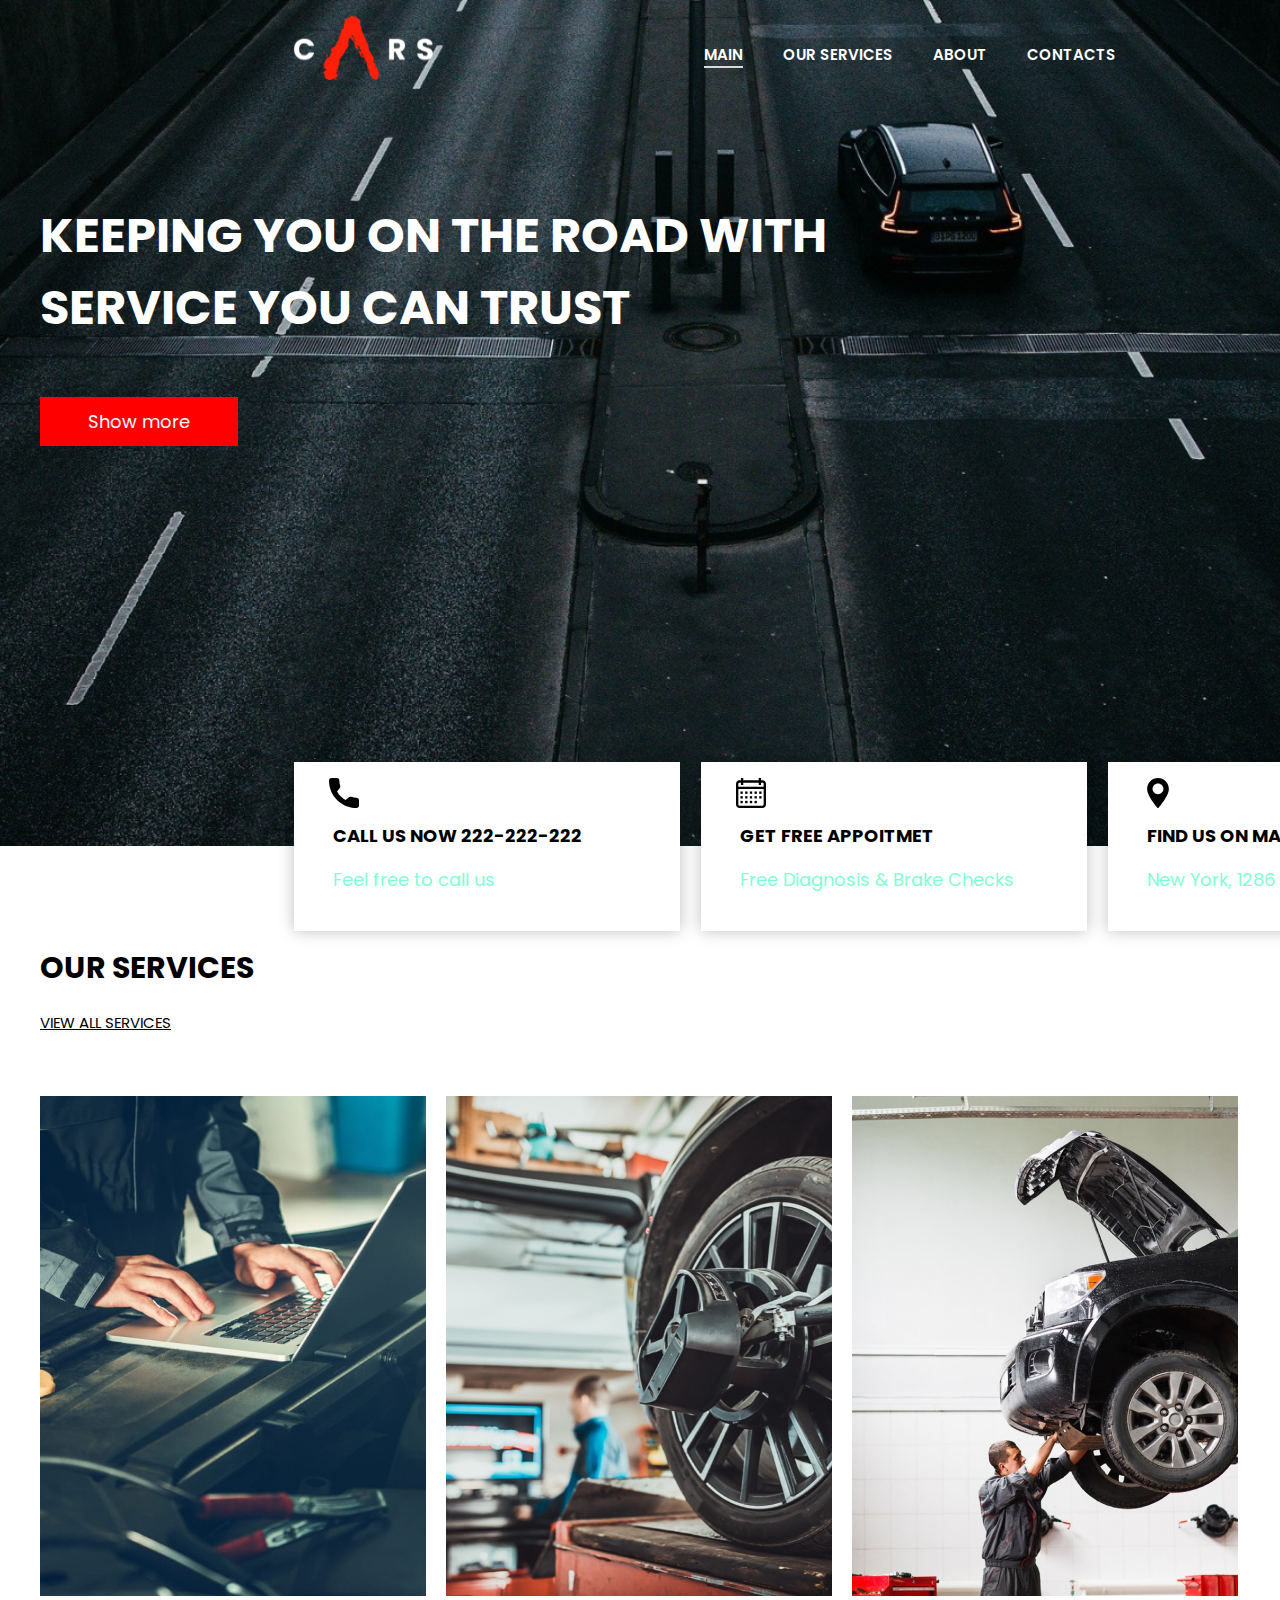
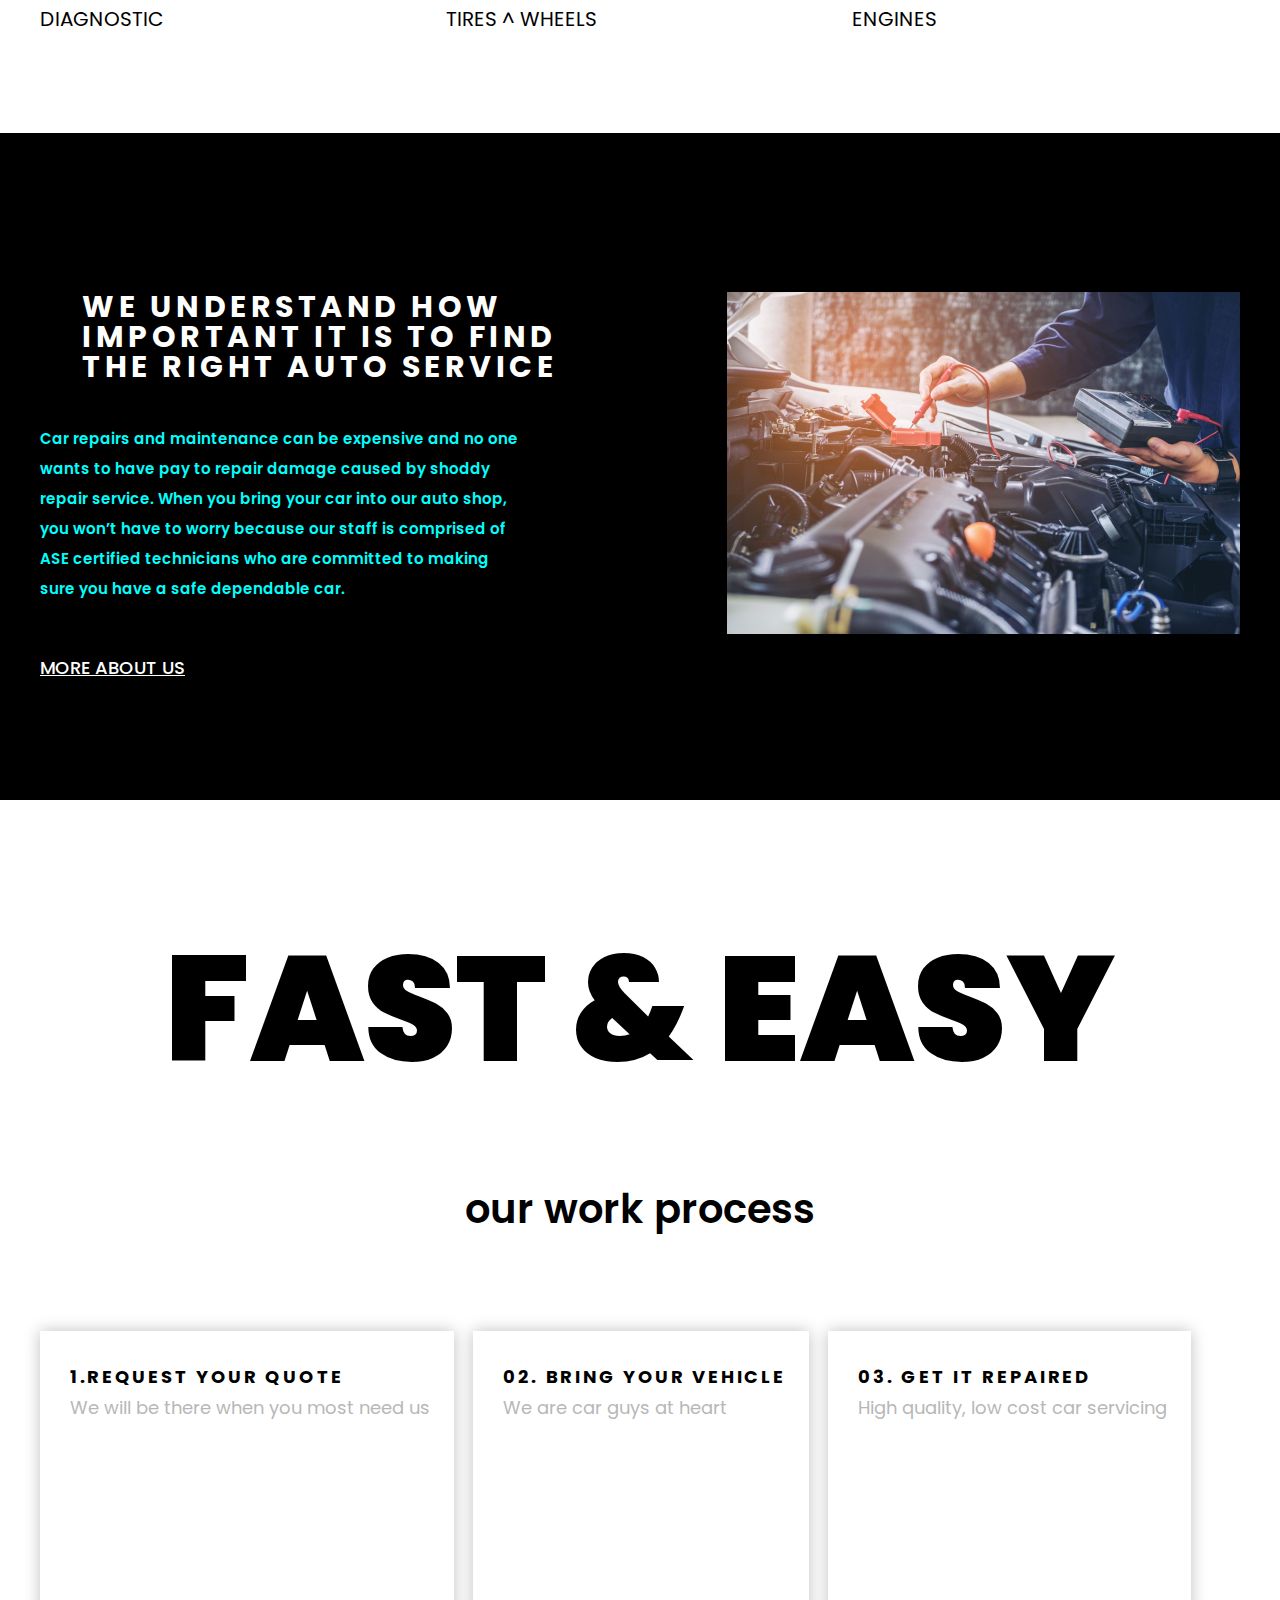
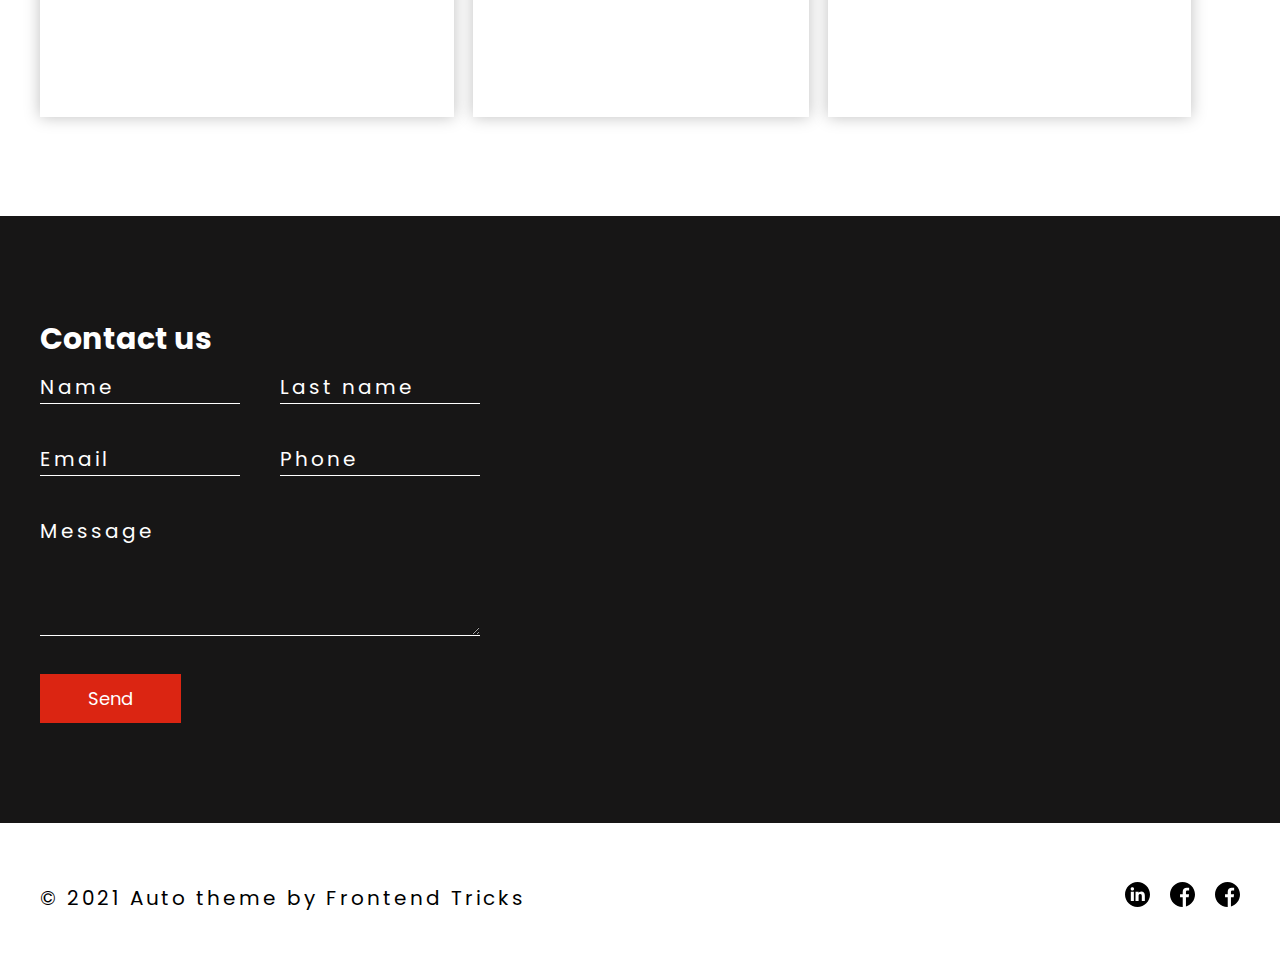
<file: cars/index.html>
<!DOCTYPE html>
<html lang="en">
  <head>
    <meta charset="UTF-8" />
    <meta http-equiv="X-UA-Compatible" content="IE=edge" />
    <meta name="viewport" content="width=device-width, initial-scale=1.0" />
    <title>CARS</title>
    <link rel="preconnect" href="https://fonts.googleapis.com" />
    <link rel="preconnect" href="https://fonts.gstatic.com" crossorigin />
    <link
      href="https://fonts.googleapis.com/css2?family=Poppins:wght@400;500;600;700;900&display=swap"
      rel="stylesheet"
    />
    <link rel="stylesheet" href="./style.css" />
  </head>
  <body>
    <header class="header container">
        <div class="header__logo">
            <a href="#">
                <img src="./images/logo.svg" alt="CARS"/>
            </a>            
        </div>
        <nav class="nav">
            <ul>
                <li class="nav__link_active">MAin</li>
                <li>Our services</li>
                <li>About</li>
                <li>Contacts</li>
            </ul>
        </nav>
        <div class="header__lng">
            <span class="header__lng_active">ru</span>
            <span>en</span>
        </div>
    </header>

    <main>
        <div class="intro">
            <div class="container">
                <h1>KEEPING YOU ON THE ROAD WITH 
                    SERVICE YOU CAN TRUST                    
                </h1>
                <button>Show more</button>
            </div>
            <div class="intro__blocks">
                <div class="intro__block">
                    <p>CALL US NOW 222-222-222</p>
                    <span>Feel free to call us</span>
                </div >
                <div class="intro__block intro__block-calendar">
                    <p>GET FREE APPOITMET</p>
                    <span>Free Diagnosis & Brake Checks</span>
                </div>
                <div class="intro__block intro__block-location">
                    <p>FIND US ON MAP</p>
                    <span>New York, 1286 Ruumu Nanor</span>
                </div>
            </div>

        </div>





        <div class="services container">
            <h2>Our services</h2>
            <a href="#"> View all services</a>
            <div class="service__blocks">
            <div class="service__block">
                <img src="./images/diagnostic.png" alt="diagnostic">
                <div class="overlay"></div>
                <p>diagnostic</p>
            </div>
            <div class="service__block">
                <img src="./images/tires.png" alt="service">
                <div class="overlay"></div>
                <p>Tires ^ wheels</p>
            </div>
            <div class="service__block">
                <img src="./images/engine.png" alt="engine">
                <div class="overlay"></div>
                <p>engines</p>
            </div>
        </div>
        </div>
        



        <div class="about">
            <div class="about__inner container">
            <div class="about__info">
                <h2>WE UNDERSTAND HOW IMPORTANT IT IS TO FIND THE RIGHT AUTO SERVICE</h2>
                <p>Car repairs and maintenance can be expensive and no one wants to have pay to repair damage caused by shoddy repair service. When you bring your car into our auto shop, you won’t have to worry because our staff is comprised of ASE certified technicians who are committed to making sure you have a safe dependable car.
                </p>
                <a href="#">More about us</a>
            </div>
            <div class="about__img">
                <img src="./images/service.png" alt="service">
            </div>
        </div>
        </div>

        <div class="process container">
            <h2>FAST & EASY</h2>
            <p>our work process</p>
            <div class="process__blocks">
                <div class="process_block">
                    <p>1.Request your quote</p>
                    <span>We will be there when you most need us</span>
                </div>
                <div class="process_block">
                    <p>02. BRING YOUR VEHICLE
                    </p>
                    <span>We are car guys at heart

                    </span>
                </div>
                <div class="process_block">
                    <p>03. GET IT REPAIRED</p>
                    <span>High quality, low cost car servicing</span>
                </div>
            </div>
        </div>



        <div class="contacts">
            <div class="container">
              <h2 class="contacts__title">Contact us</h2>
              <form class="contacts__form" action="">
                <div class="form__row">
                  <div class="form__group">
                    <input type="text" class="input" placeholder=" " />
                    <label for="" class="label"> Name </label>
                  </div>
                  <div class="form__group">
                    <input type="text" class="input" placeholder=" " />
                    <label for="" class="label"> Last name </label>
                  </div>
                </div>
                <div class="form__row">
                  <div class="form__group">
                    <input type="email" class="input" placeholder=" " />
                    <label for="" class="label"> Email </label>
                  </div>
                  <div class="form__group">
                    <input type="tel" class="input" placeholder=" " />
                    <label for="" class="label"> Phone </label>
                  </div>
                </div>
                <div class="form__row">
                  <div class="form__group">
                    <textarea class="textarea" placeholder=" " name=""></textarea>
                    <label for="" class="label"> Message </label>
                  </div>
                </div>
                <button class="btn text-upper" type="submit">Send</button>
              </form>
            </div>
          </div>



    </main>

    <footer class="footer">
        <div class="container">
          <div class="footer__wrapper">
            <p class="copyright">© 2021 Auto theme by Frontend Tricks</p>
            <div class="footer__soc">
              <a href="#" class="footer__soc-link">
                <img src="./images/linkedin.svg" alt="linkedin" />
              </a>
              <a href="#" class="footer__soc-link">
                <img src="./images/facebook.svg" alt="facebook" />
              </a>
              <a
                href="https://instagram.com"
                target="_blank"
                class="footer__soc-link"
              >
                <img src="./images/facebook.svg" alt="" />
              </a>
            </div>
          </div>
        </div>
      </footer>
    
</body>
</html>
</file>
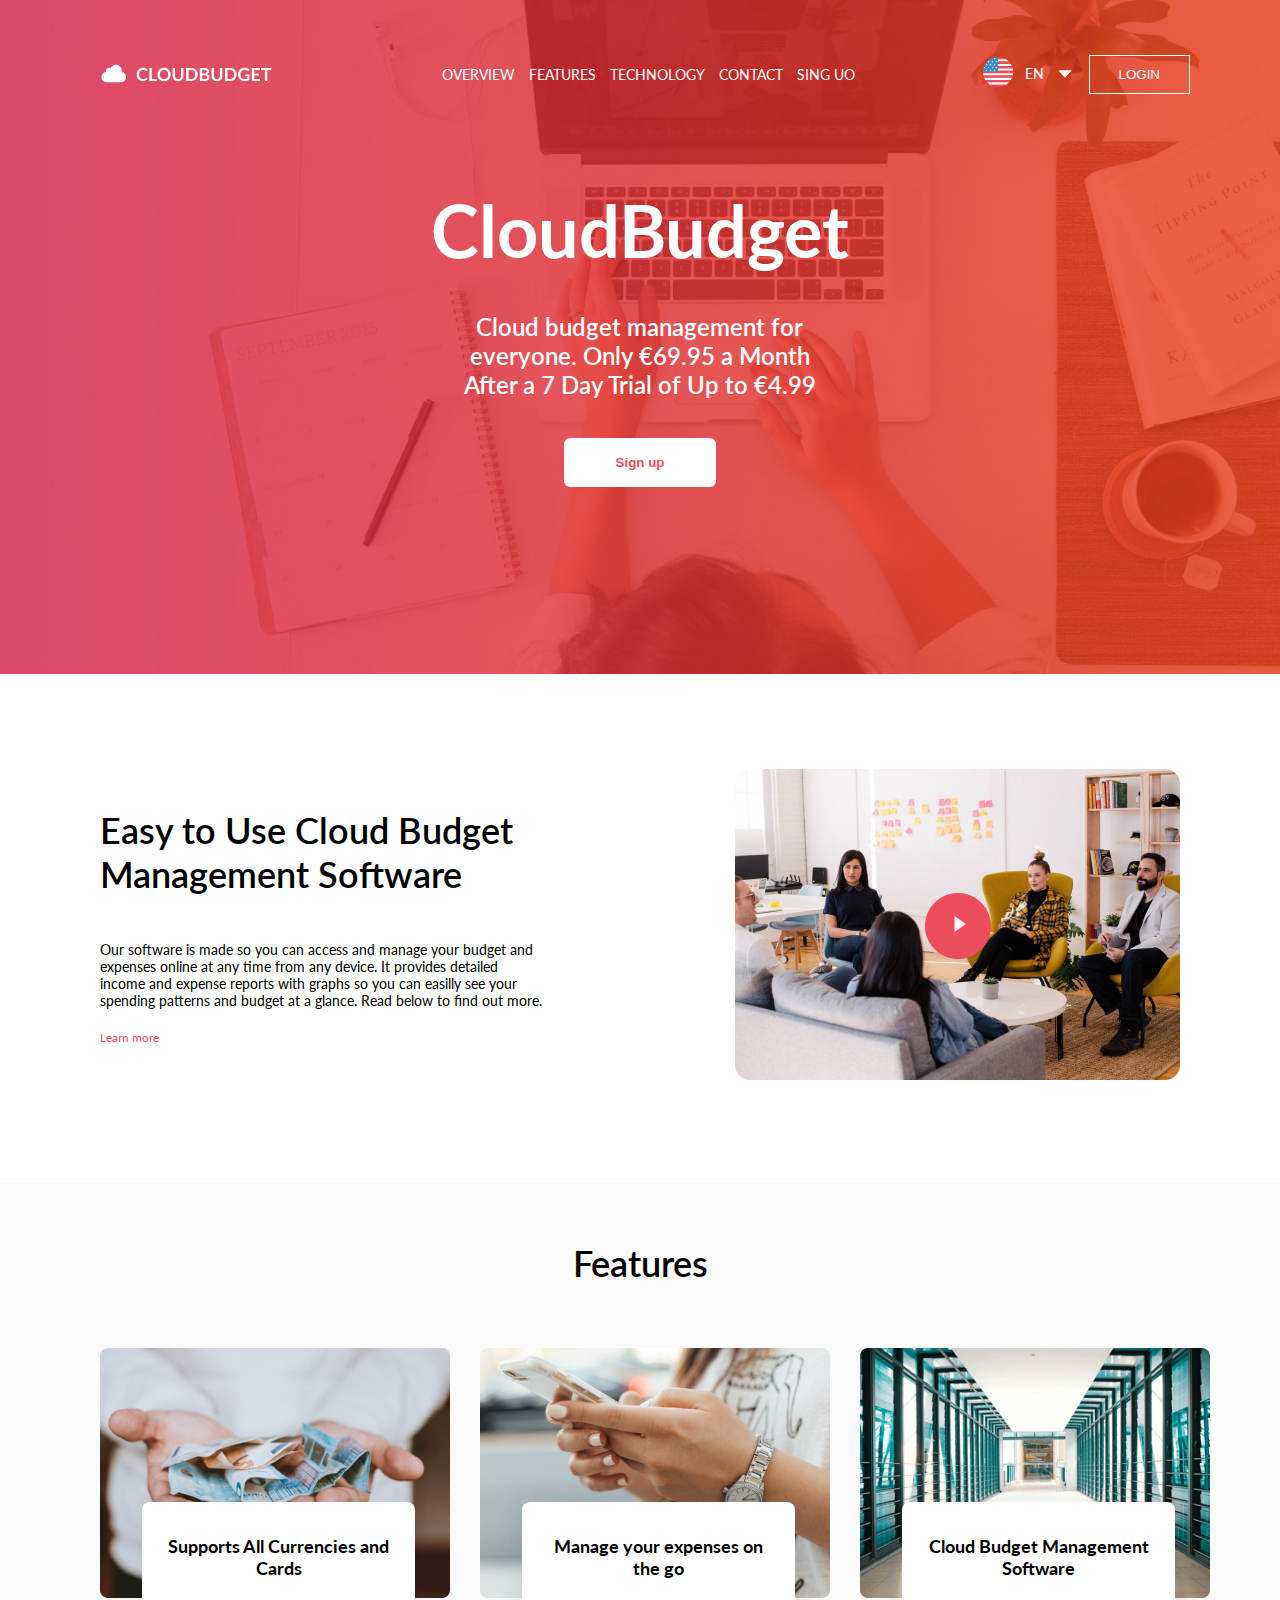
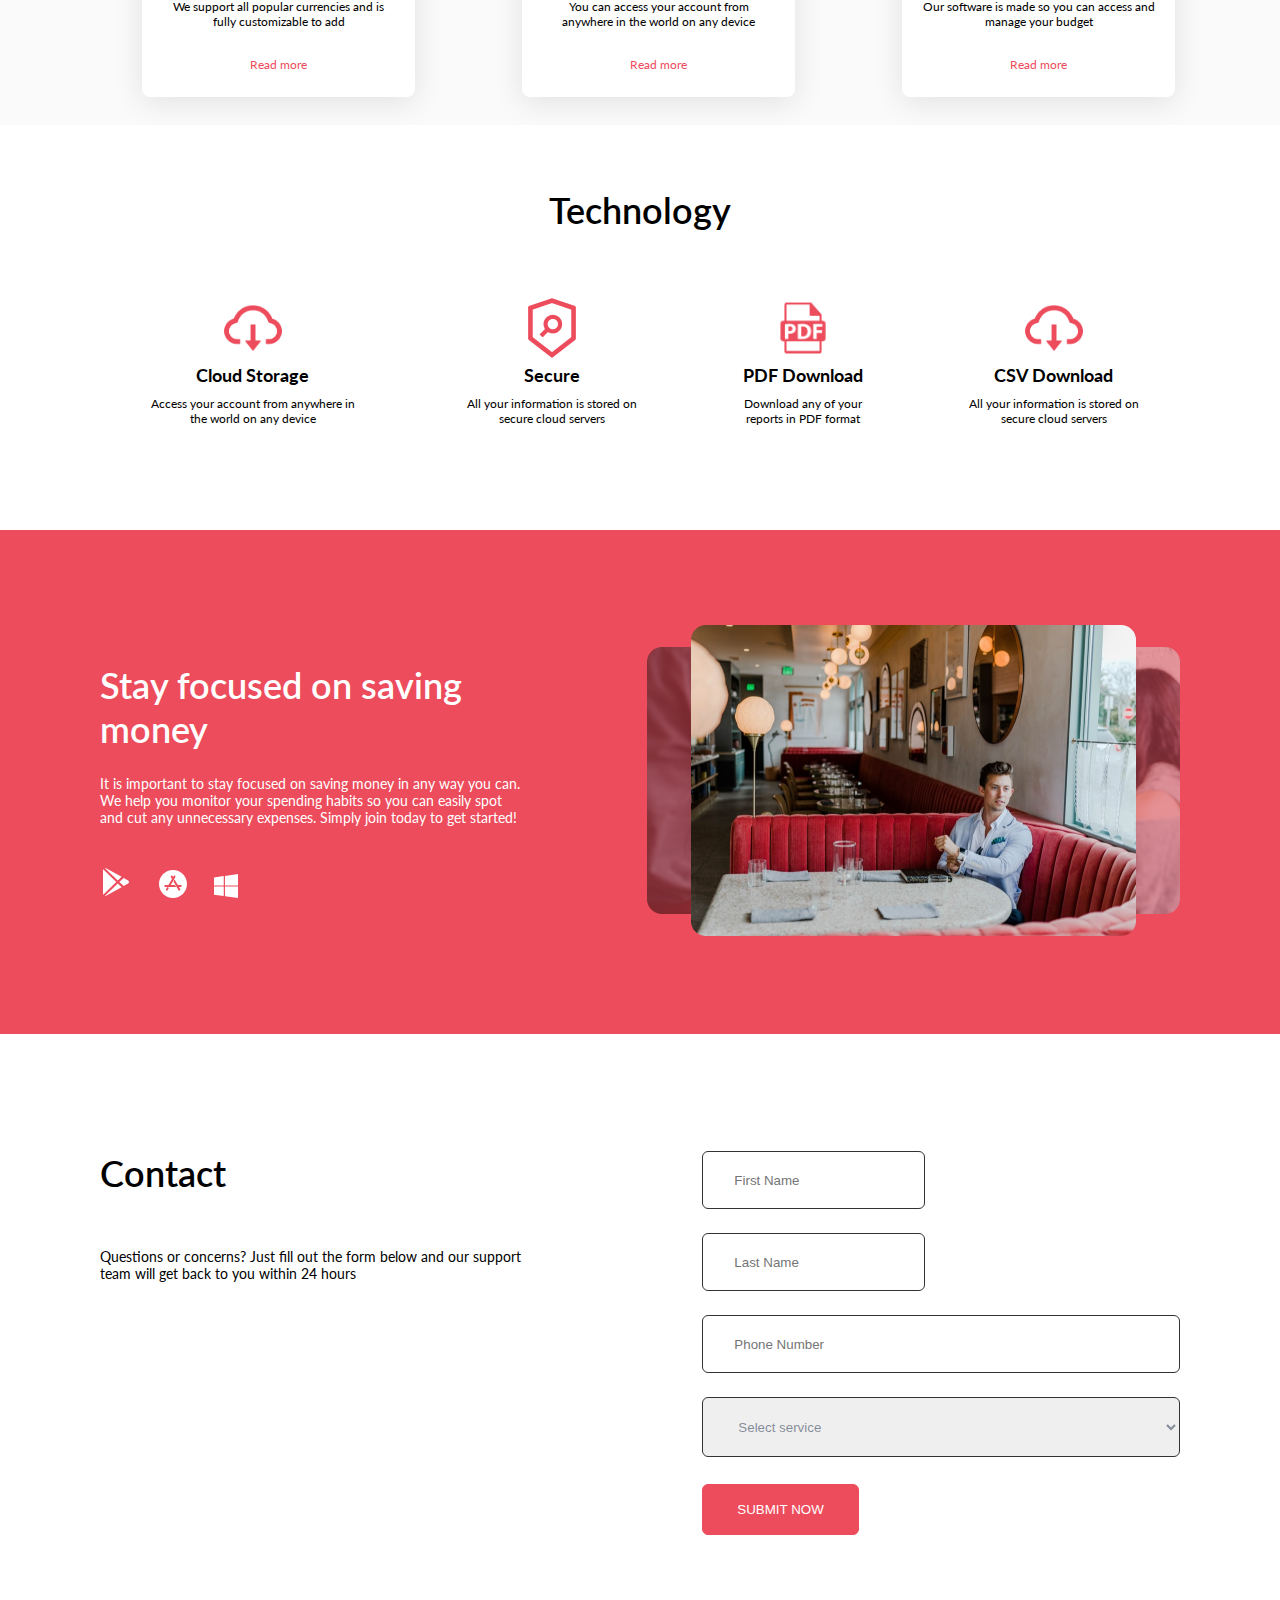
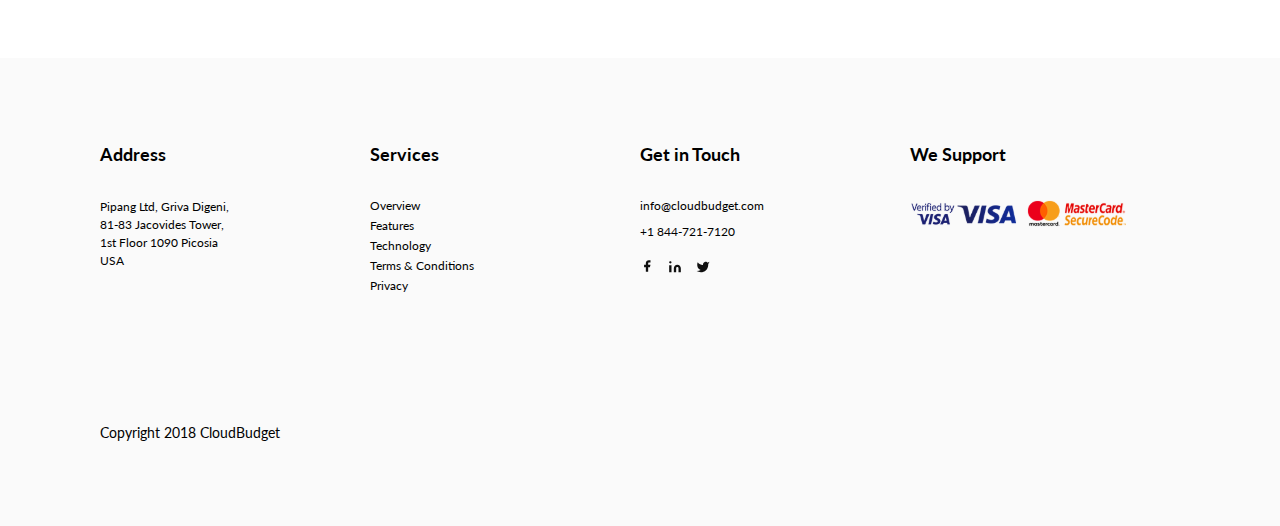
<file: CMaster/index.html>
<!DOCTYPE html>
<html lang="en">
  <head>
    <meta charset="UTF-8" />
    <meta http-equiv="X-UA-Compatible" content="IE=edge" />
    <meta name="viewport" content="width=device-width, initial-scale=1.0" />
    <title>CloudBudget</title>
    <link rel="stylesheet" href="./style.css" />
  </head>
  <body>
    <header class="container">
      <div class="header__inner">
        <div>
          <a href="#">
            <img src="./images/logo.svg" alt="logo" />
          </a>
        </div>
        <nav>
          <a href="#">overview</a>
          <a href="#">features</a>
          <a href="#">technology</a>
          <a href="#">contact</a>
          <a href="#">sing uo</a>
        </nav>
        <div class="header__info">
          <span>En</span>
          <button>login</button>
        </div>
      </div>
    </header>

    <main>
        <section class="info" id="overview">
          <div class="info-block">
            <h1>CloudBudget</h1>
            <p>
              Cloud budget management for everyone. Only €69.95 a Month After a 7
              Day Trial of Up to €4.99
            </p>
            <button>Sign up</button>
          </div>
        </section>
        <section class="possibilities container">
          <div class="possibilities-info">
            <h2>Easy to Use Cloud Budget Management Software</h2>
            <p>
              Our software is made so you can access and manage your budget and
              expenses online at any time from any device. It provides detailed
              income and expense reports with graphs so you can easilly see your
              spending patterns and budget at a glance. Read below to find out
              more.
            </p>
            <a class="link feature__link" class="link" href="#">Learn more</a>
          </div>
          <div class="possibilities-visual">
            <img src="./images/possibilities-img.png" alt="staff" />
          </div>
        </section>
        <section class="features" id="features">
          <h2 class="subtitle">Features</h2>
          <div class="features__inner container">
            <div class="feature-block">
              <img src="./images/features-1.png" alt="features image card" />
              <div class="feature-block__inner">
                <h3>Supports All Currencies and Cards</h3>
                <p>
                  We support all popular currencies and is fully customizable to
                  add
                </p>
                <a class="link feature__link" href="#">Read more</a>
              </div>
            </div>
            <div class="feature-block">
              <img src="./images/features-2.png" alt="features image card" />
              <div class="feature-block__inner">
                <h3>Manage your expenses on the go</h3>
                <p>
                  You can access your account from anywhere in the world on any
                  device
                </p>
                <a class="link feature__link" href="#">Read more</a>
              </div>
            </div>
            <div class="feature-block">
              <img src="./images/features-3.png" alt="features image card" />
              <div class="feature-block__inner">
                <h3>Cloud Budget Management Software</h3>
                <p>
                  Our software is made so you can access and manage your budget
                </p>
                <a class="link feature__link" href="#">Read more</a>
              </div>
            </div>
          </div>
        </section>
        <section id="technology" class="technology container">
          <h2 class="subtitle">Technology</h2>
          <div class="teachnology__inner">
            <div class="technology-block">
              <img src="./images/tech-1.png" alt="cloud storage" />
              <h3>Cloud Storage</h3>
              <p>Access your account from anywhere in the world on any device</p>
            </div>
            <div class="technology-block">
              <img src="./images/tech-2.png" alt="secure" />
              <h3>Secure</h3>
              <p>All your information is stored on secure cloud servers</p>
            </div>
            <div class="technology-block">
              <img src="./images/tech-3.png" alt="pdf download" />
              <h3>PDF Download</h3>
              <p>Download any of your reports in PDF format</p>
            </div>
            <div class="technology-block">
              <img src="./images/tech-1.png" alt="CSV Download" />
              <h3>CSV Download</h3>
              <p>All your information is stored on secure cloud servers</p>
            </div>
          </div>
        </section>
        <section class="focus">
          <div class="focus__inner container">
            <div class="focus-content">
              <h3>Stay focused on saving money</h3>
              <p>
                It is important to stay focused on saving money in any way you
                can. We help you monitor your spending habits so you can easily
                spot and cut any unnecessary expenses. Simply join today to get
                started!
              </p>
              <div class="focus-content__img">
                <img src="./images/focus-1.svg" alt="img icon" />
                <img src="./images/focus-2.svg" alt="img icon" />
                <img src="./images/focus-3.svg" alt="img icon" />
              </div>
            </div>
            <div class="focus-img">
              <img src="./images/focus-slider.png" alt="focus-slider" />
            </div>
          </div>
        </section>
        <section id="contacts" class="contact container">
          <div class="contact__intro">
            <h2 class="subtitle">Contact</h2>
            <p>
              Questions or concerns? Just fill out the form below and our support
              team will get back to you within 24 hours
            </p>
          </div>
          <div class="contact__info">
            <input
              class="contact__name-input"
              type="text"
              placeholder="First Name"
            />
            <input
              class="contact__lastname-input"
              type="text"
              placeholder="Last Name"
            />
            <br />
            <input type="number" placeholder="Phone Number" />
            <br />
            <select name="select service" id="select service">
              <option value="select service">Select service</option>
              <option value="service-1">service-1</option>
            </select>
            <br />
            <button>Submit now</button>
          </div>
        </section>
      </main>
    <footer>
        <div class="footer__inner container">
          <div class="footer__info">
            <div class="footer-addres">
              <h3>Address</h3>
              <div>
                <p>
                  Pipang Ltd, Griva Digeni, 81-83 Jacovides Tower, 1st Floor 1090
                  Picosia USA
                </p>
              </div>
            </div>
            <div class="footer-services">
              <h3>Services</h3>
              <div>
                <ul>
                  <li>Overview</li>
                  <li>Features</li>
                  <li>Technology</li>
                  <li>Terms & Conditions</li>
                  <li>Privacy</li>
                </ul>
              </div>
            </div>
            <div class="footer-contacts">
              <h3>Get in Touch</h3>
              <div>
                <p>info@cloudbudget.com</p>
                <p>+1 844-721-7120</p>
                <div>
                  <a href="#">
                    <img src="./images/fb.svg" alt="facebook" />
                  </a>
                  <a href="#">
                    <img src="./images/linkedin.svg" alt="linkedin" />
                  </a>
                  <a href="#">
                    <img src="./images/twitter.svg" alt="twiiter" />
                  </a>
                </div>
              </div>
            </div>
            <div class="footer-payment">
              <h3>We Support</h3>
              <div>
                <img src="./images/payment.svg" alt="payment methods" />
              </div>
            </div>
          </div>
          <div class="footer__copyright">
            <p>Copyright 2018 CloudBudget</p>
          </div>
        </div>
      </footer>
  </body>
</html>
</file>
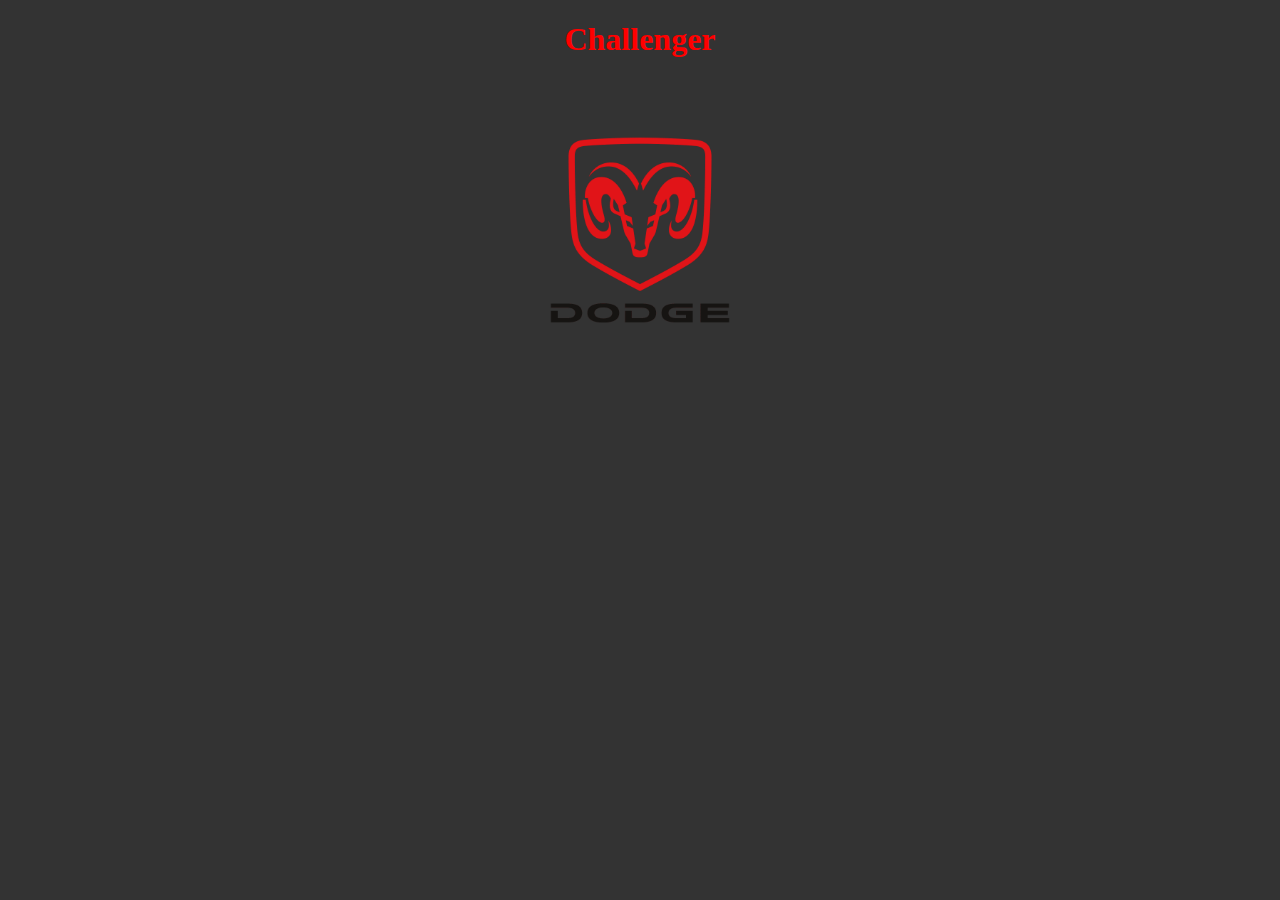
<file: dodge/index.html>
<!DOCTYPE html>
<html lang="en">
<head>
    <meta charset="UTF-8">
    <meta name="viewport" content="width=device-width, initial-scale=1.0">
    <link rel="stylesheet" href="css/style.css">
    <title>Dodge</title>
</head>
<body>
    <h1 class="did">
        Challenger
    </h1>
    
    <div class="box">
        <img src="img/dodge.png" alt="" height="300">
    </div>

</body>
</html>
</file>
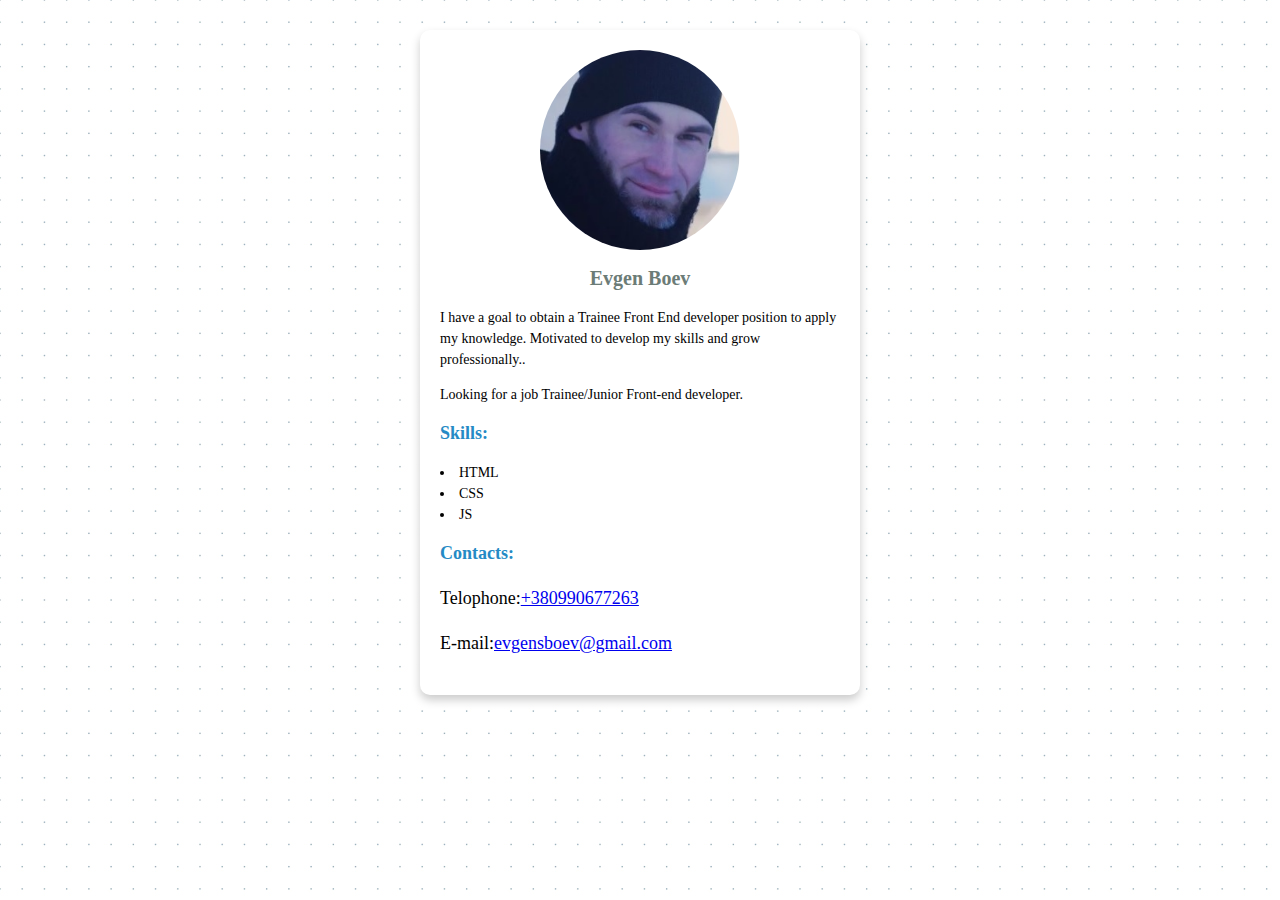
<file: justme/index.html>
<!DOCTYPE html>
<html lang="en">
<head>
    <meta charset="UTF-8">
    <meta http-equiv="X-UA-Compatible" content="IE=edge">
    <meta name="viewport" content="width=device-width, initial-scale=1.0">
    <link rel="stylesheet" href="css/style.css">
    <link rel="icon" href="img/point.png" type="images/x-icon">
    <title>just me!</title>
</head>
<body>
    <div class="card">
       <img class="card-photo" src="img/man.jpg" alt="Evgen Boev">
       <h1 class="card-title">Evgen Boev</h1>
       <div class="card-tex">
        <p>I have a goal to obtain a Trainee Front End
            developer position to apply my knowledge.
            Motivated to develop my skills and grow
            professionally.. </p>
        <p>Looking for a job Trainee/Junior Front-end developer. </p>
       </div>
       <h2 class="card-subtitle">Skills:</h2>
       <ul class="card-list">
        <li>HTML</li>
        <li>CSS</li>
        <li>JS</li>
       </ul>
       <h2 class="card-subtitle">Contacts:</h2>
       <p>Telophone:<a href="tel:+380990677263">+380990677263</a></p>
       <p>E-mail:<a href="mailto:evgensboev@gmail.com">evgensboev@gmail.com</a></p>
    </div>
    
</body>
</html>
</file>
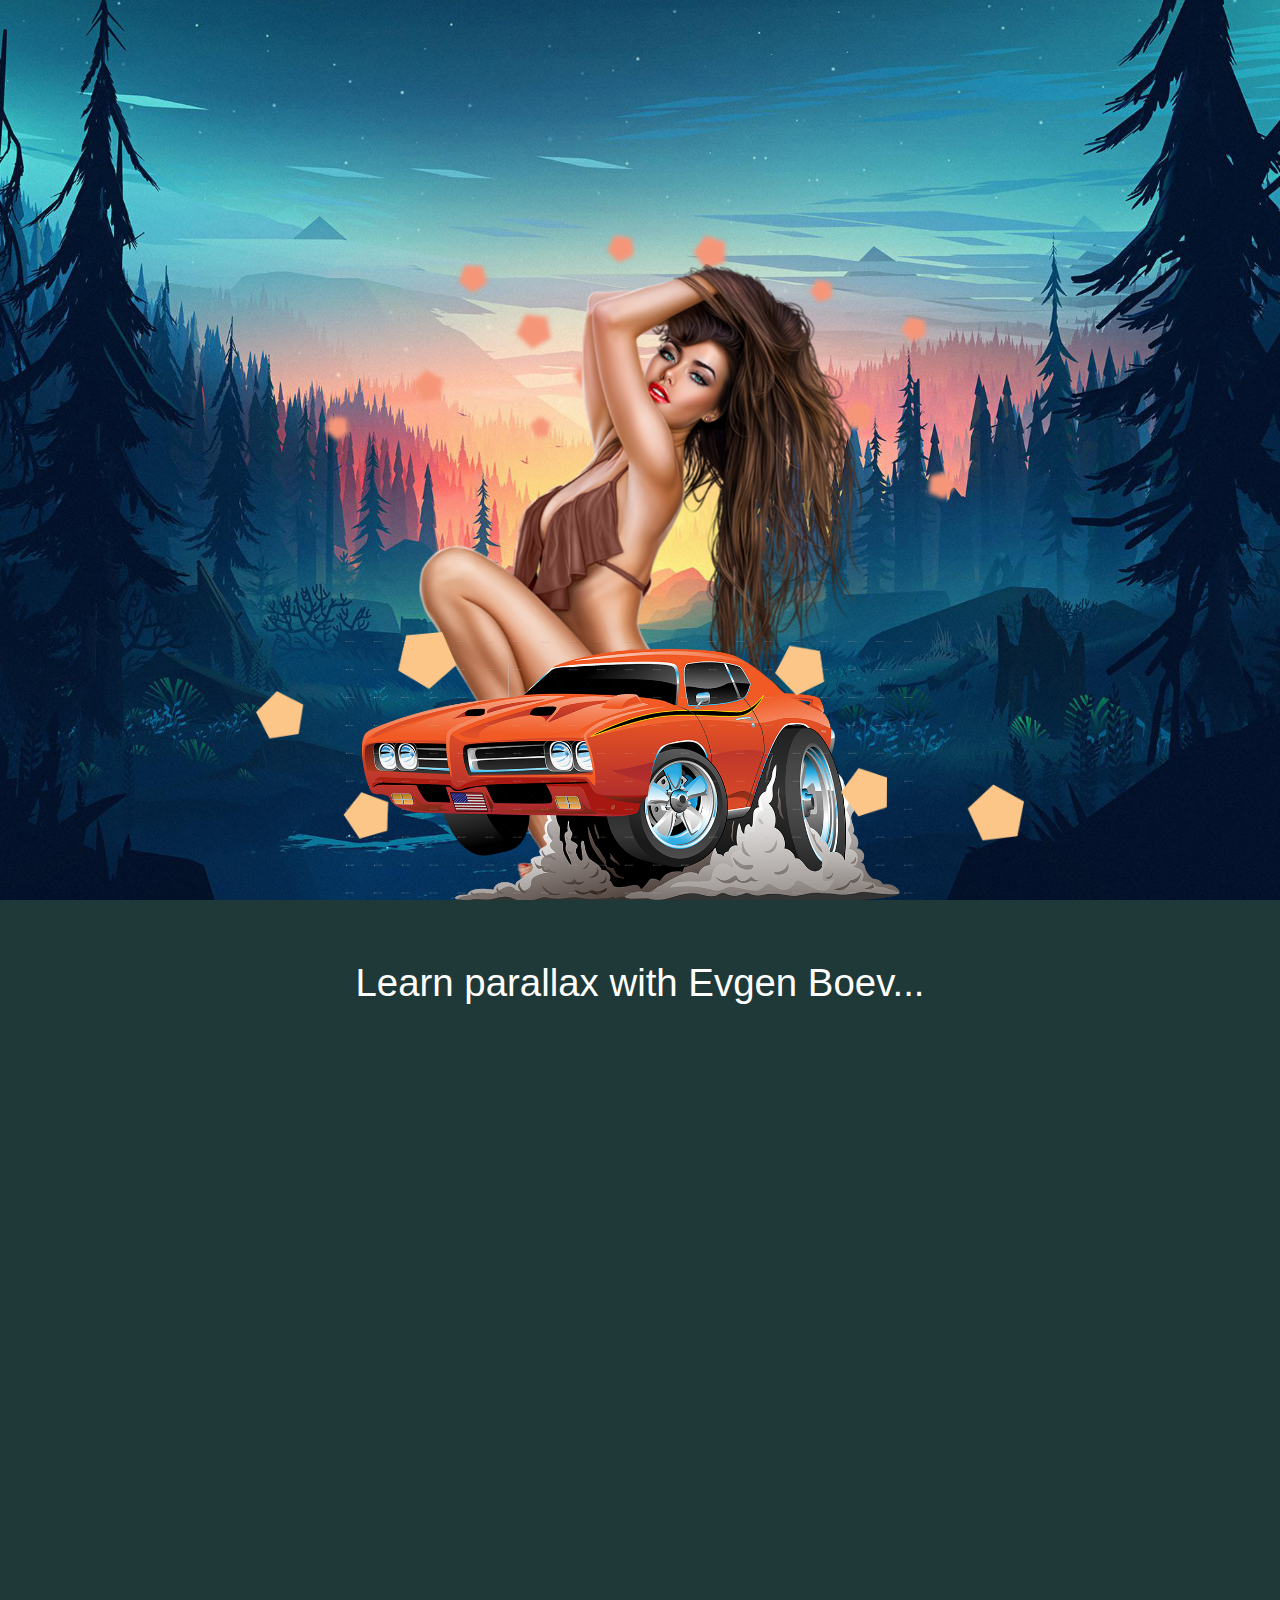
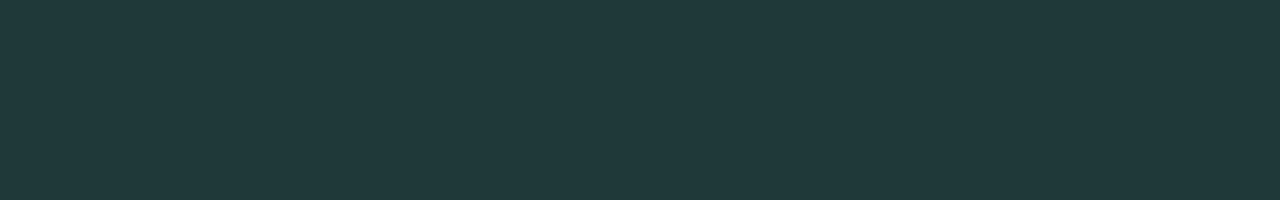
<file: parallax/index.html>
<!DOCTYPE html>
<html>
    <head>
        <meta charset="utf-8" />
        <style>
            body {
                
                margin: 0;
                padding: 0;
            }

            .about {
                width: 100vw;
                height: 100vh;
                background: #1F3939;
                color: white;
                text-align: center;
                padding: 5vw;
                box-sizing: border-box;
                font: 300 3vw/1 'Helvetica', Arial;
            }
            
            .mountains_layer1::after {
                content: '';
                width: 200vw;
                height: 45vh;
                background: #1F3939;
                display: block;
                position: absolute;
                bottom: -50vh;
                left: 0;
            }

            #mountains {
               
                position: relative;
                width: 100vw;
                height: 100vh;
                background-color: #E8E3DA;
                overflow: hidden;
            }
                .mountains_layer1,
                .mountains_layer2,
                .mountains_layer3,
                .mountains_layer4,
                .mountains_layer5 {
                    
                    position: absolute;
                    width: 200vw;
                    height: 100vh;
                    top: 0;
                    left: -50vw;
                    background: url('./images/layer_1.png') no-repeat bottom;
                    background-size: 50vw auto;                    
                }

                .mountains_layer1 {
                    
                    position: absolute;
                    width: 200vw;
                    height: 95vh;
                    top: 0;
                    left: -50vw;
                    background: url('./images/layer_1.png') no-repeat bottom;
                    background-size: 60vw auto;                    
                }

                .mountains_layer3 {
                    
                    position: absolute;
                    width: 200vw;
                    height: 100vh;
                    top: 0;
                    left: -50vw;
                    background: url('./images/layer_1.png') no-repeat bottom;
                    background-size: 40vw auto;                    
                }

                .mountains_layer4 {
                    
                    position: absolute;
                    width: 200vw;
                    height: 60vh;
                    top: 0;
                    left: -50vw;
                    background: url('./images/layer_1.png') no-repeat bottom;
                    background-size: 50vw auto;                    
                }

                .mountains_layer5 { 
                    position: absolute;
                    width: 200vw;
                    height: 100vh;
                    top: 0;
                    left: -50vw;
                    background: url('./images/layer_1.png') no-repeat bottom;
                    background-size: 140vw auto;    
                } /* Добавил что бы растянуть на весь экран */

                .mountains_title {
                    
                    position: absolute;
                    top: 0;
                    left: 0;
                    width: 100vw;
                    height: 100vh;
                    display: flex;
                    align-items: center;
                    justify-content: center;
                    text-align: center;
                }

                .mountains_layer2 {
                    background-image: url('./images/layer_2.png');
                }
                .mountains_layer3 {
                    background-image: url('./images/layer_3.png');
                }
                .mountains_layer4 {
                    background-image: url('./images/layer_4.png');
                }
                .mountains_layer5 {
                    
                    background-image: url('./images/layer_5.png');
                }

                .title {
                    margin-top: -40vh;
                }
                .title img {
                    width: 25vw;
                }

                .title h1 {
                    font: italic 3vw/1 Georgia;
                }
        </style>
        <title>parallax</title>
    </head>
    <body>
        <div id="mountains">
            <div class="mountains_layer5"></div>
            <div class="mountains_layer4"></div>
            <div class="mountains_layer3"></div>
            <div class="mountains_title">
                
            </div>
            <div class="mountains_layer2"></div>
            <div class="mountains_layer1"></div>
        </div>
        <div class="about">
            Learn parallax with Evgen Boev...
        </div>
        <script type="text/javascript" src="./index.js"></script>
    </body>
</html>
</file>
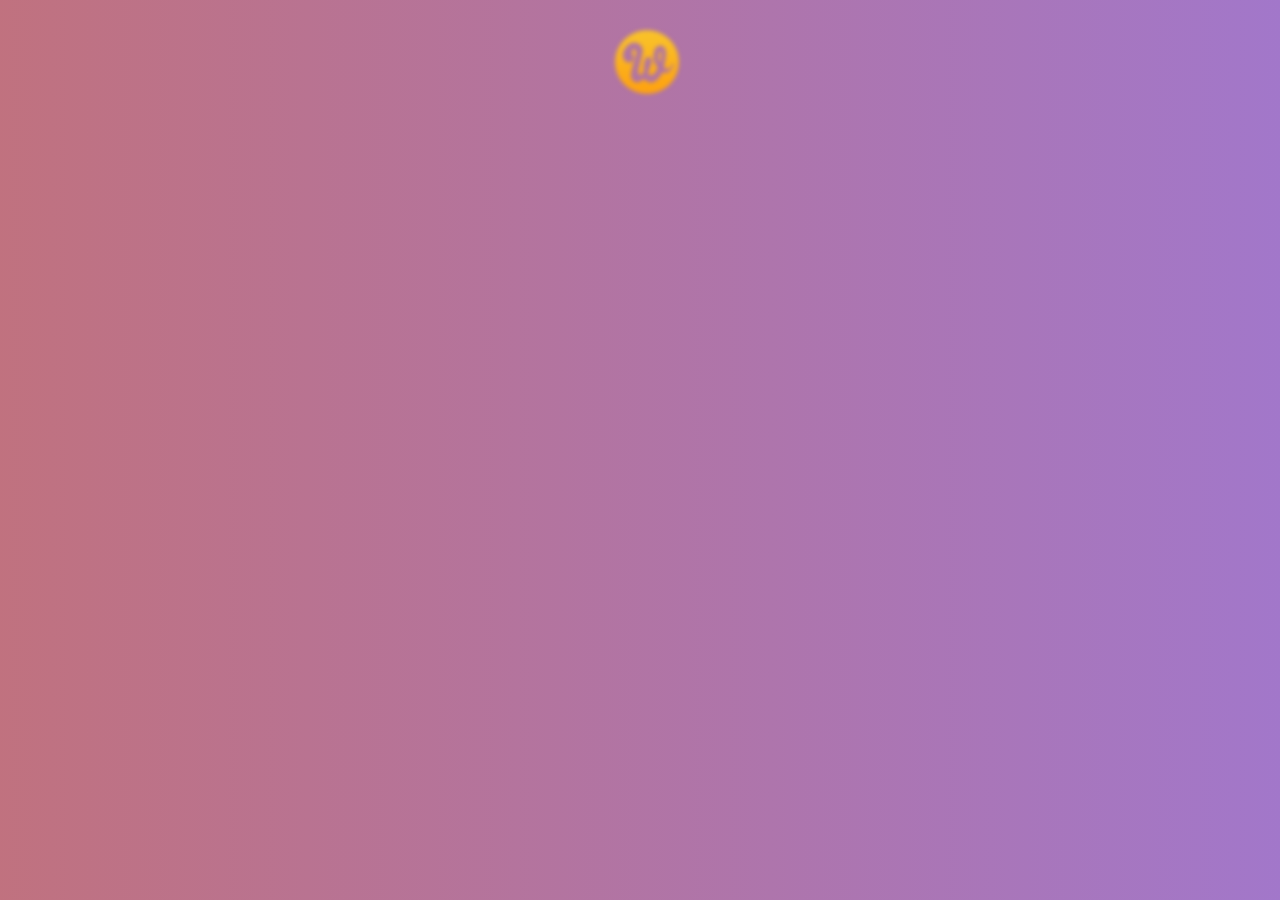
<file: pic/index.html>
<!DOCTYPE html>
<html lang="en">
<head>
    <meta charset="UTF-8">
    <meta http-equiv="X-UA-Compatible" content="IE=edge">
    <meta name="viewport" content="width=device-width, initial-scale=1.0">
    <link rel="stylesheet" href="css/style.css">
    <title>Document</title>
</head>
<body>

    <div class="power__pic">
        <img class="power__done" src="img/logo.png" alt="">
    </div>
    
</body>
</html>
</file>
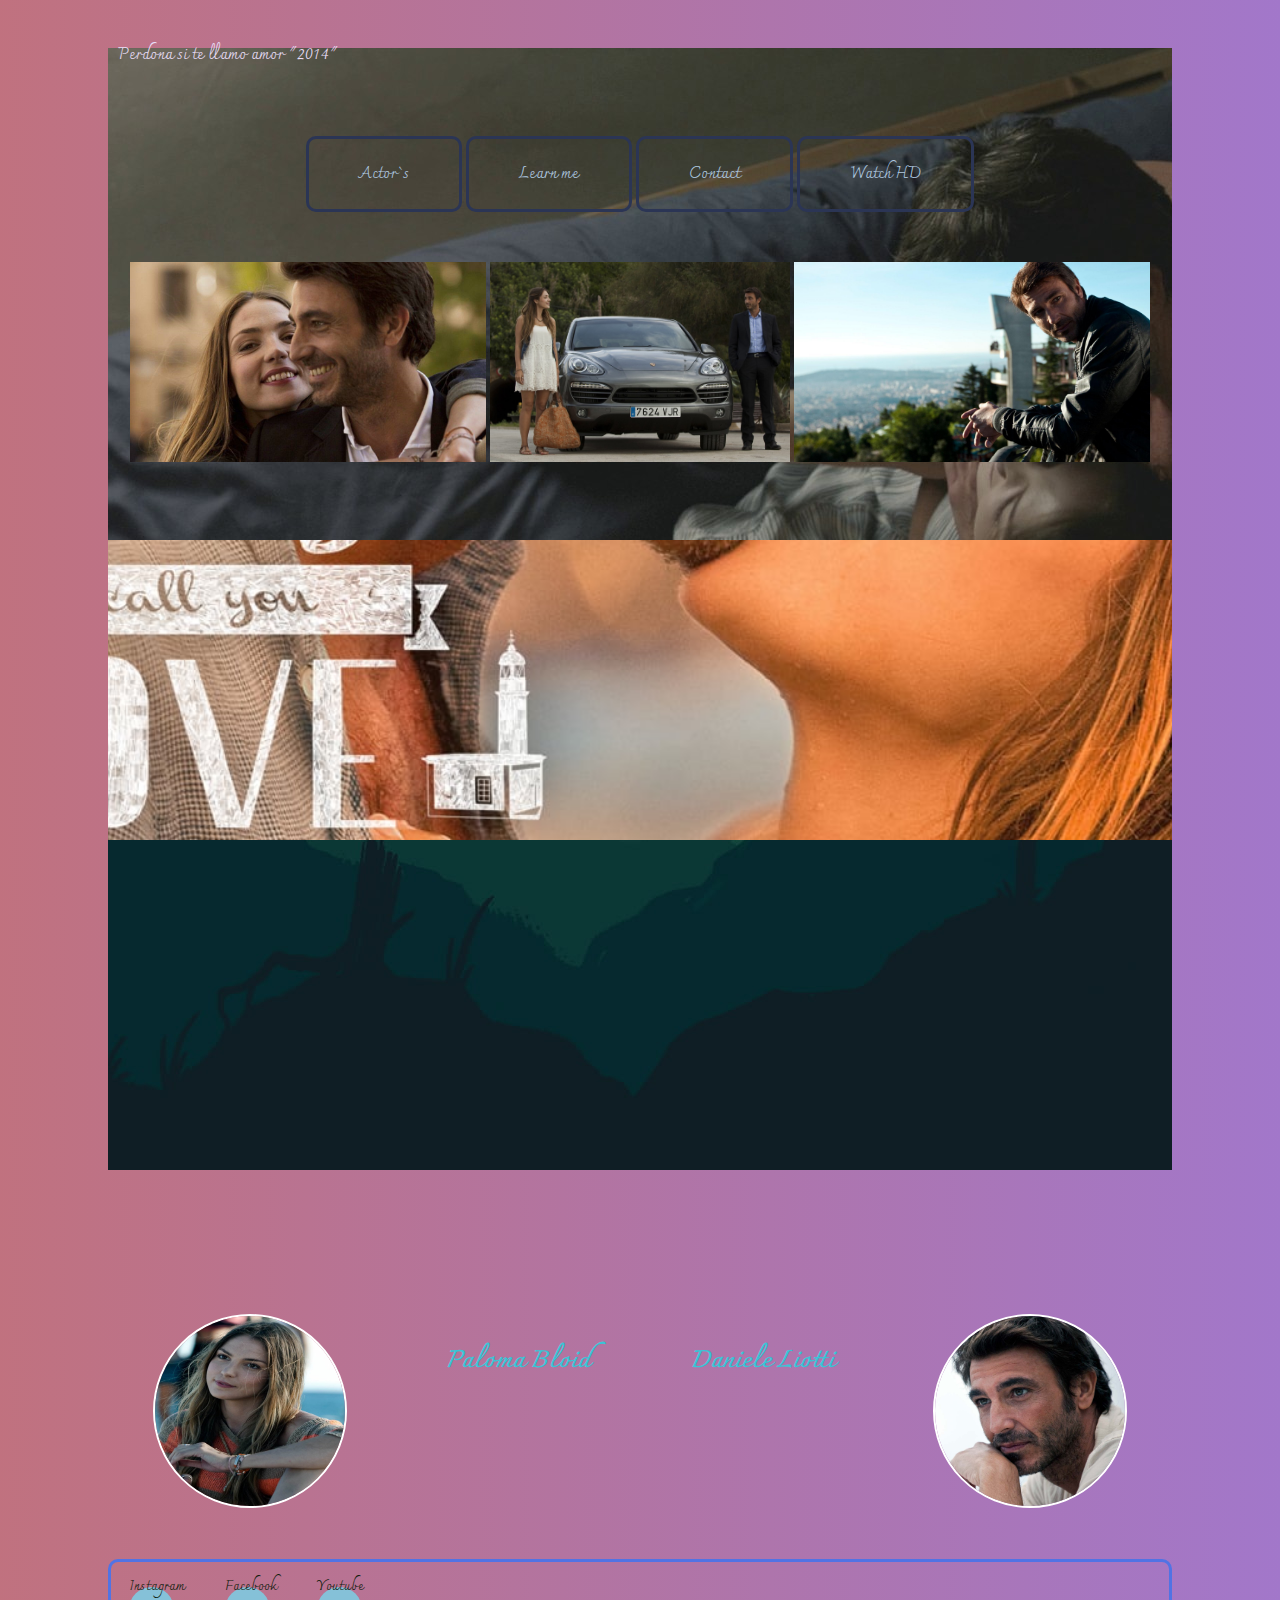
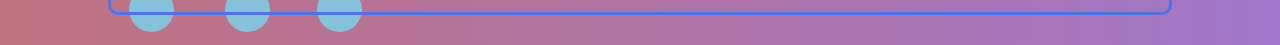
<file: Project/index.html>
<!DOCTYPE html>
<html lang="en">
<head>
    <meta charset="UTF-8">
    <meta name="viewport" content="width=device-width, initial-scale=1.0">
    <link rel="preconnect" href="https://fonts.googleapis.com">
<link rel="preconnect" href="https://fonts.gstatic.com" crossorigin>
<link href="https://fonts.googleapis.com/css2?family=Charmonman:wght@700&display=swap" rel="stylesheet">
    <link rel="stylesheet" type="text/css" href='css/style.css' />
    <link rel="icon" href="img/heart.png" type="images/x-icon">
    <title>Sorry</title>
</head>
<body> 

    <section class="main-page">        
        <p class="top">Perdona si te llamo amor "2014"</p>
        <a href="#" class="button"> Actor`s</a>
        <a href="#" class="button"> Learn me</a>
        <a href="#" class="button"> Contact</a> 
        <a href="#" class="button"> Watch HD</a>
            <section class=".center-img">
                <img src="img/01.jpg" alt="" class="tilt">
                <img src="img/02.jpg" alt="" class="tilt">
                <img src="img/03.jpg" alt="" class="tilt">
            </section>         
    </section>
    
    <section class="main-page2">

    </section>

    <section class="main-page3">
        <section class="video">
            <iframe width="490" height="320" src="https://www.youtube.com/embed/buiZnzGh7r8"
frameborder="0" allowfullscreen></iframe>
        </section>  
    </section>

       

    <section class="main-page4">
        <div class="wrapper">            
            <div class="zoom">
                <img src="img/3.jpg" alt="">                
            </div>
            <p class="name"><a class="name" href="https://www.instagram.com/palomabloyd/">Paloma Bloid</a> </p>
            <p class="name"><a class="name" href="https://www.instagram.com/danieleliotti_official/">Daniele Liotti</a> </p>
            <div class="zoom">
                <img src="img/4.jpg" alt="">
                
            </div>
        </div>        
    </section>

    <section class="main-page5">
        <button class="cta">
            Instagram <i class="ri-arrow-right-line"></i>
        </button>
        <button class="cta">
            Facebook <i class="ri-arrow-right-line"></i>
        </button>
        <button class="cta">
            Youtube <i class="ri-arrow-right-line"></i>
        </button>          
    </section>    

    

</body>
</html>
</file>
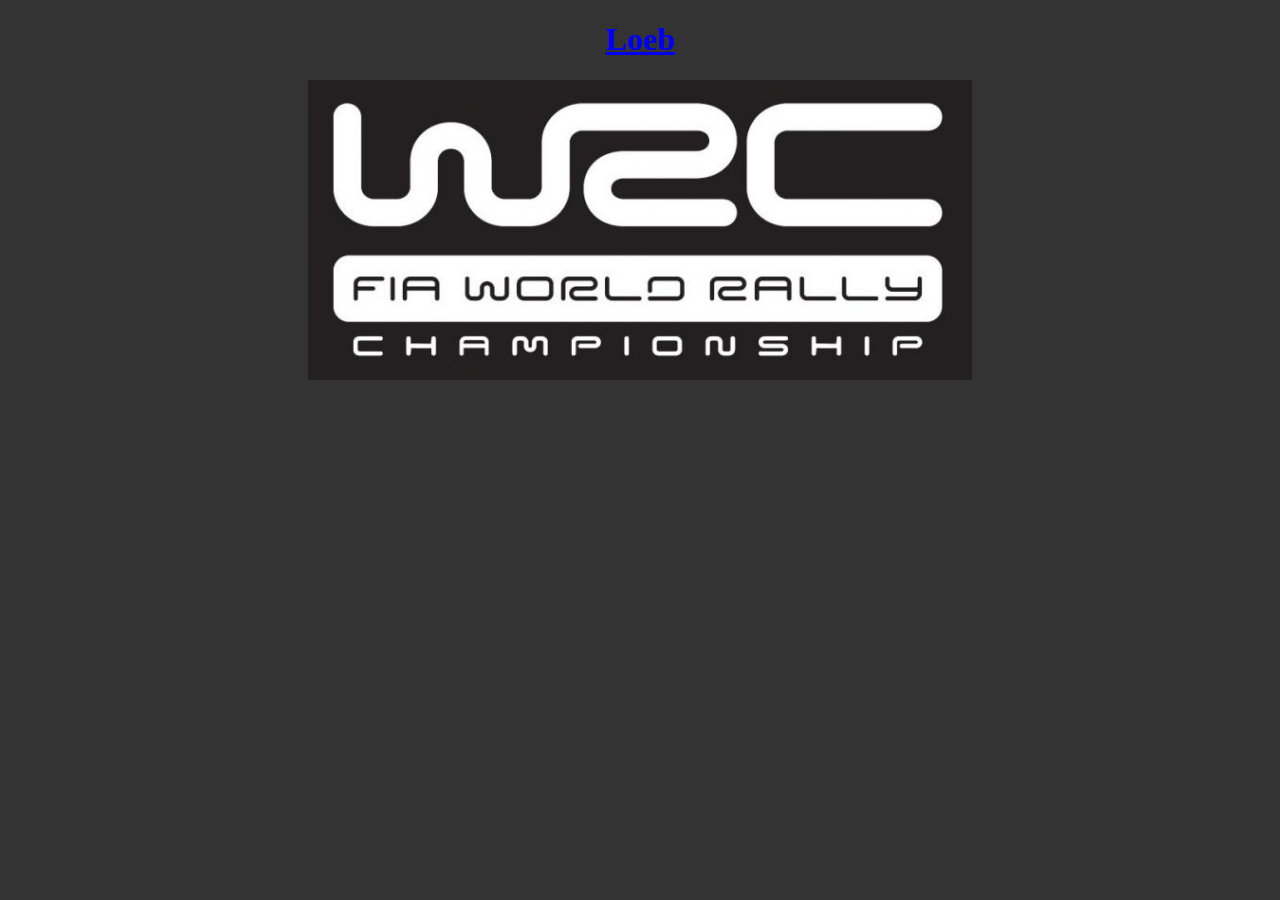
<file: wrc/index.html>
<!DOCTYPE html>
<html lang="en">
<head>
    <meta charset="UTF-8">
    <meta name="viewport" content="width=device-width, initial-scale=1.0">
    <link rel="stylesheet" href="css/style.css">
    <title>WRC</title>
</head>
<body>
    <h1 class="did">
        <a title="wrc" href="https://www.wrc.com/en/">Loeb</a>
    </h1>
    
    <div class="box">
        <img title="wrc" src="img/wrc.jpg" alt="" height="300">
    </div>

</body>
</html>
</file>
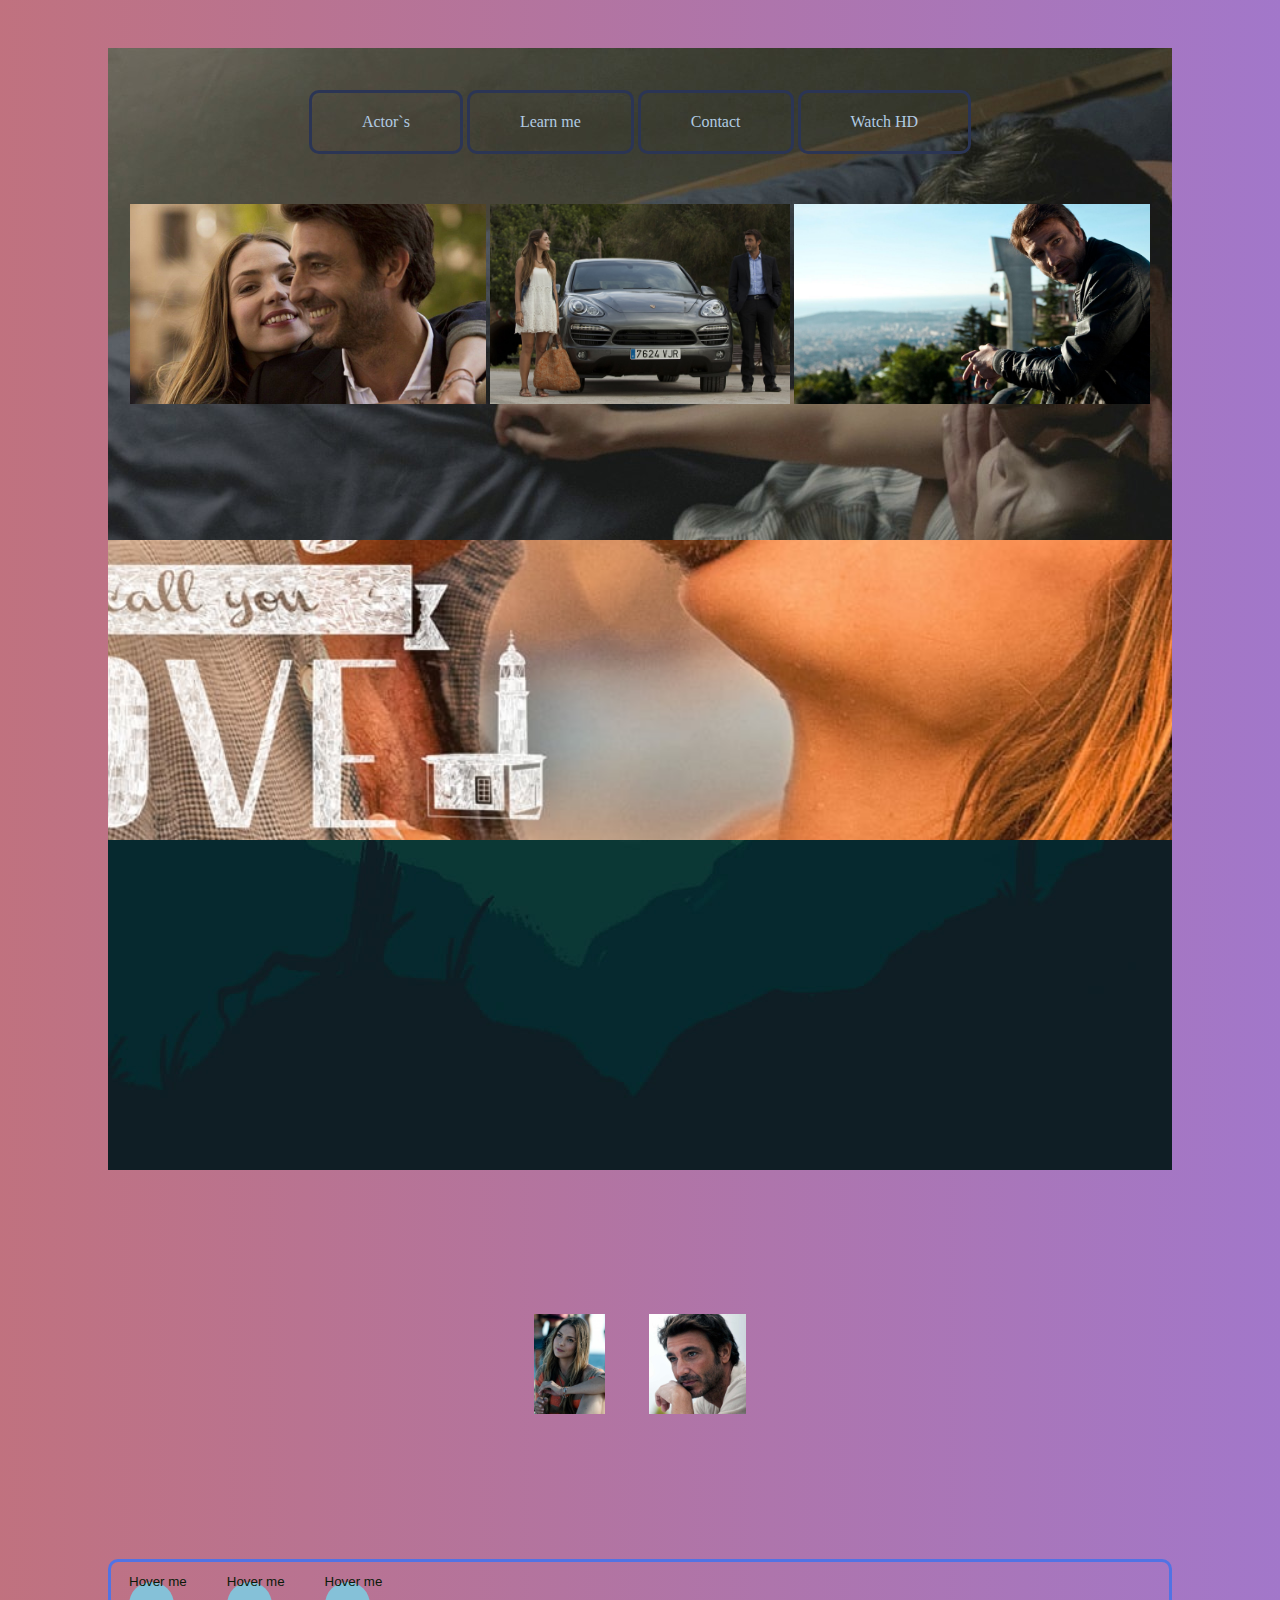
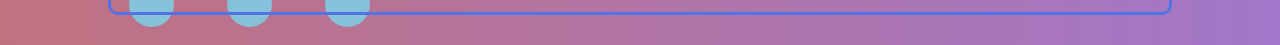
<file: parallax/Project/index.html>
<!DOCTYPE html>
<html lang="en">
<head>
    <meta charset="UTF-8">
    <meta name="viewport" content="width=device-width, initial-scale=1.0">
    <link rel="stylesheet" type="text/css" href='css/style.css' />
    <title>Sorry</title>
</head>
<body> 

    <section class="main-page">
        <a href="#" class="button"> Actor`s</a>
        <a href="#" class="button"> Learn me</a>
        <a href="#" class="button"> Contact</a> 
        <a href="#" class="button"> Watch HD</a>
            <section class=".center-img">
                <img src="img/01.jpg" alt="" class="tilt">
                <img src="img/02.jpg" alt="" class="tilt">
                <img src="img/03.jpg" alt="" class="tilt">
            </section>         
    </section>
    
    <section class="main-page2">

    </section>

    <section class="main-page3">
        <section class="video">
            <iframe width="490" height="320" src="https://www.youtube.com/embed/buiZnzGh7r8"
frameborder="0" allowfullscreen></iframe>
        </section>        

    </section>

    <section class="main-page4">
        <section class=".center-img">
            <img src="img/3.jpg" alt="" class="morph">
        
            <img src="img/4.jpg" alt="" class="morph">
            
            </section>          
    </section>

    <section class="main-page5">
        <button class="cta">
            Hover me <i class="ri-arrow-right-line"></i>
        </button>
        <button class="cta">
            Hover me <i class="ri-arrow-right-line"></i>
        </button>
        <button class="cta">
            Hover me <i class="ri-arrow-right-line"></i>
        </button>          
    </section>

      

    

</body>
</html>
</file>
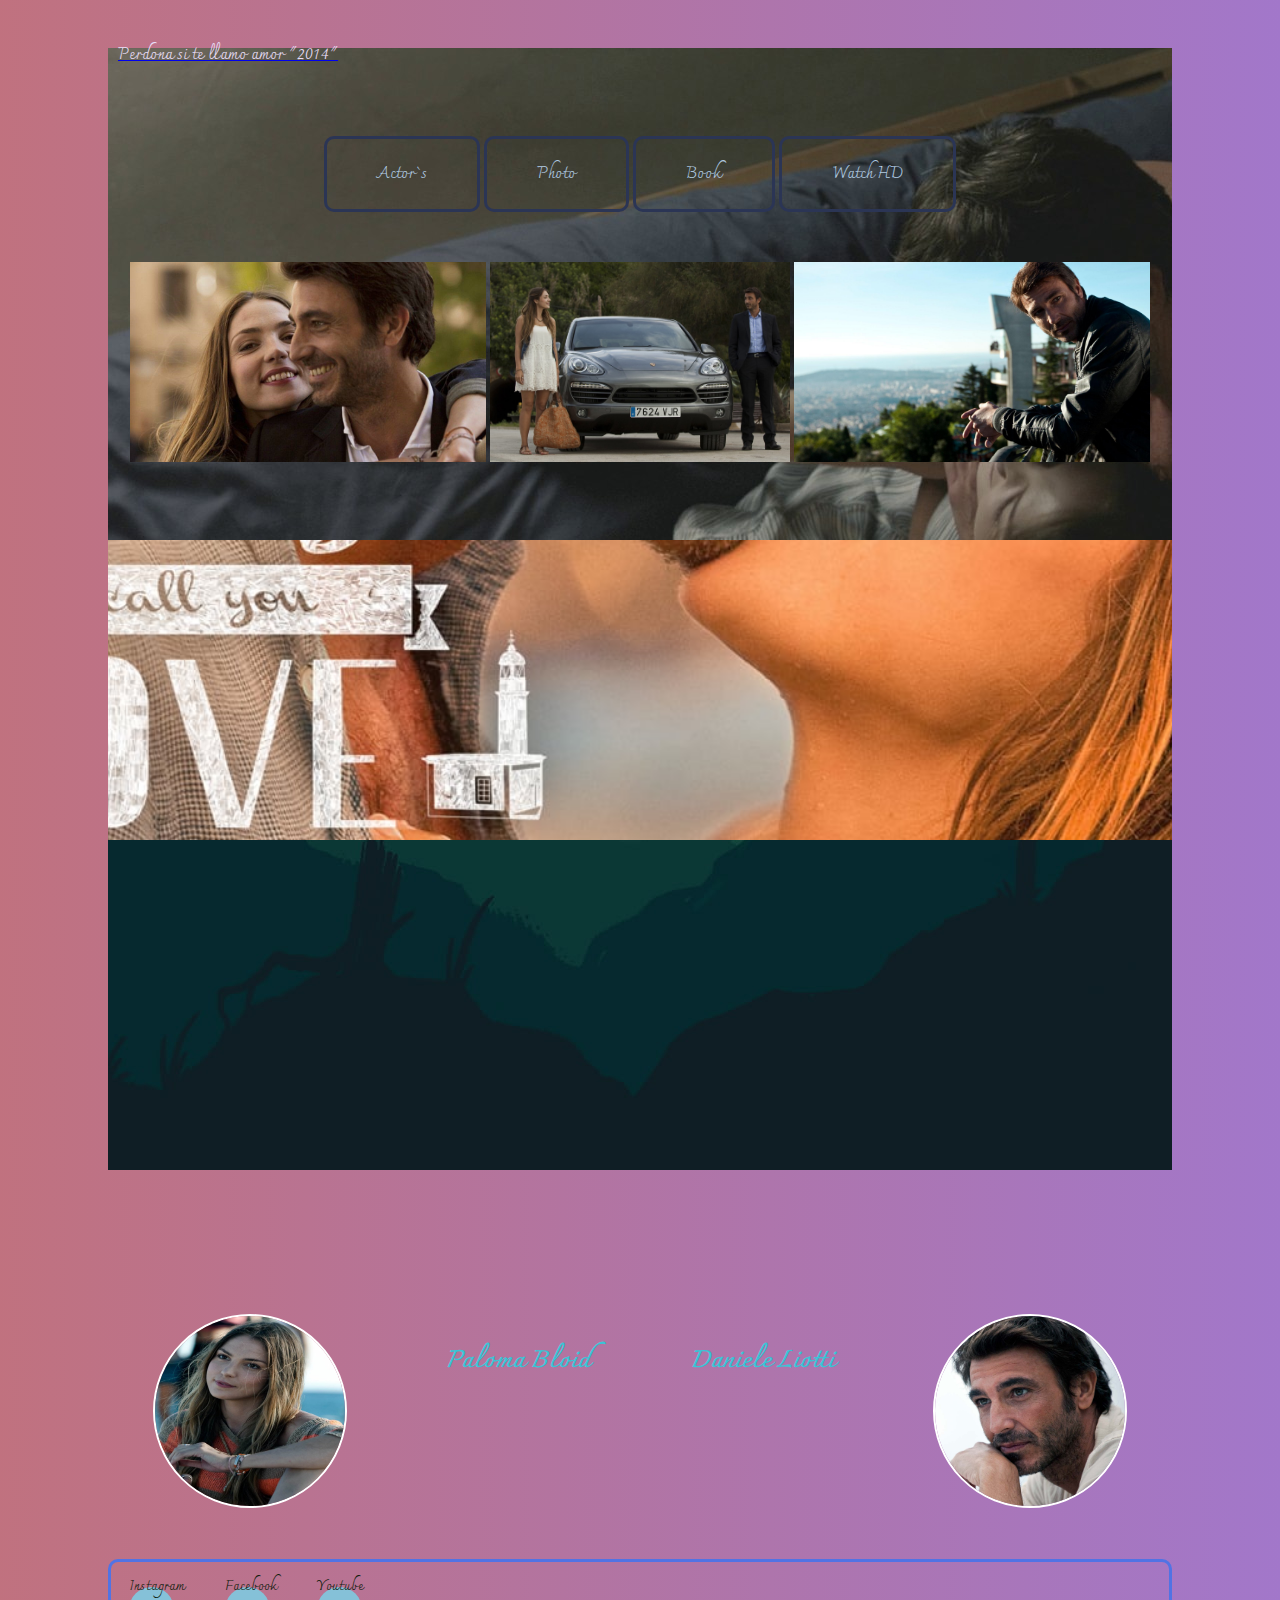
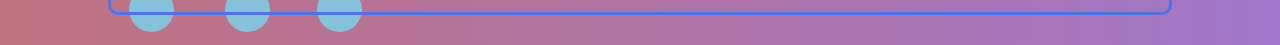
<file: Lion&Parrot/index1.html>
<!DOCTYPE html>
<html lang="en">
<head>
    <meta charset="UTF-8">
    <meta name="viewport" content="width=device-width, initial-scale=1.0">
    <link rel="preconnect" href="https://fonts.googleapis.com">
<link rel="preconnect" href="https://fonts.gstatic.com" crossorigin>
<link href="https://fonts.googleapis.com/css2?family=Charmonman:wght@700&display=swap" rel="stylesheet">
    <link rel="stylesheet" type="text/css" href='css/style.css' />
    <link rel="icon" href="img/heart.png" type="images/x-icon">
    <title>Lion&Parrot</title>
</head>
<body> 

    <section class="main-page">        
        <a href="index.html"><p class="top">  Perdona si te llamo amor "2014"</p></a>
        <a href="index1.html" class="button"> Actor`s</a>
        <a href="index2.html" class="button"> Photo</a>
        <a href="index3.html" class="button"> Book</a> 
        <a href="index4.html" class="button"> Watch HD</a>
            <section class=".center-img">
                <img src="img/01.jpg" alt="" class="tilt">
                <img src="img/02.jpg" alt="" class="tilt">
                <img src="img/03.jpg" alt="" class="tilt">
            </section>         
    </section>
    
    <section class="main-page2">

    </section>

    <section class="main-page3">
        <section class="video">
            <iframe width="490" height="320" src="https://www.youtube.com/embed/buiZnzGh7r8"
frameborder="0" allowfullscreen></iframe>
        </section>  
    </section>

       

    <section class="main-page4">
        <div class="wrapper">            
            <div class="zoom">
                <img src="img/3.jpg" alt="">                
            </div>
            <p class="name"><a class="name" href="https://www.instagram.com/palomabloyd/">Paloma Bloid</a> </p>
            <p class="name"><a class="name" href="https://www.instagram.com/danieleliotti_official/">Daniele Liotti</a> </p>
            <div class="zoom">
                <img src="img/4.jpg" alt="">
                
            </div>
        </div>        
    </section>

    <section class="main-page5">
        <button class="cta">
            Instagram <i class="ri-arrow-right-line"></i>
        </button>
        <button class="cta">
            Facebook <i class="ri-arrow-right-line"></i>
        </button>
        <button class="cta">
            Youtube <i class="ri-arrow-right-line"></i>
        </button>          
    </section>    

    

</body>
</html>
</file>
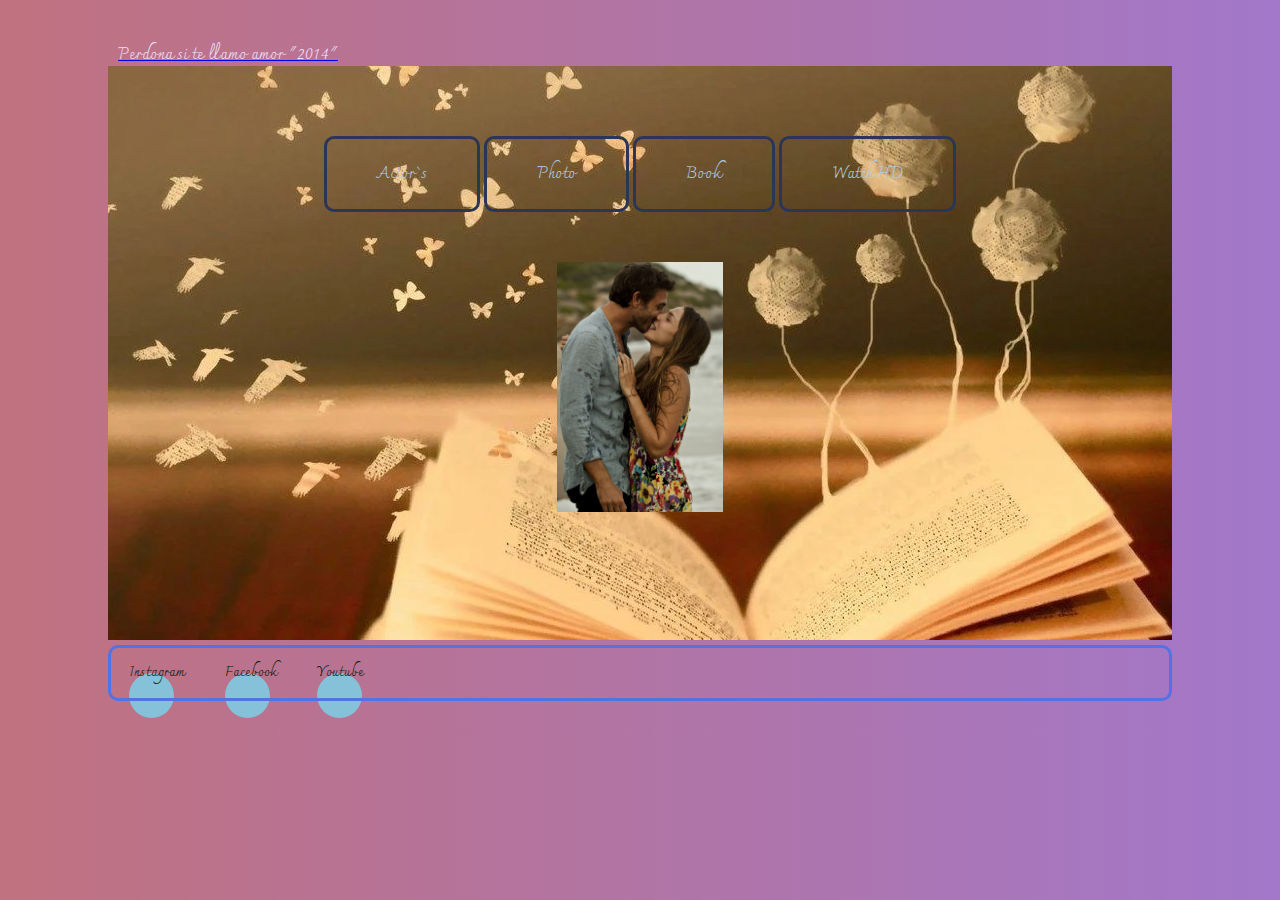
<file: Lion&Parrot/index3.html>
<!DOCTYPE html>
<html lang="en">
<head>
    <meta charset="UTF-8">
    <meta name="viewport" content="width=device-width, initial-scale=1.0">
    <link rel="preconnect" href="https://fonts.googleapis.com">
<link rel="preconnect" href="https://fonts.gstatic.com" crossorigin>
<link href="https://fonts.googleapis.com/css2?family=Charmonman:wght@700&display=swap" rel="stylesheet">
    <link rel="stylesheet" type="text/css" href='css/style3.css' />
    <link rel="icon" href="img/heart.png" type="images/x-icon">
    <title>Lion&Parrot</title>
</head>
<body> 

    <section class="main-page">        
        <a href="index.html"><p class="top">  Perdona si te llamo amor "2014"</p></a>
        <a href="index1.html" class="button"> Actor`s</a>
        <a href="index2.html" class="button"> Photo</a>
        <a href="index3.html" class="button"> Book</a> 
        <a href="index4.html" class="button"> Watch HD</a>  
        
        <section class="video">
            <a href="book/Федерико Моччиа Прости, но я люблю тебя.pdf"> <img src="img/book.jpg" alt="" height="250"> </a>
        </section> 

        
        

    </section>
    
    

    

       

    

    <section class="main-page5">
        <button class="cta">
            Instagram <i class="ri-arrow-right-line"></i>
        </button>
        <button class="cta">
            Facebook <i class="ri-arrow-right-line"></i>
        </button>
        <button class="cta">
            Youtube <i class="ri-arrow-right-line"></i>
        </button>          
    </section>    

    

</body>
</html>
</file>
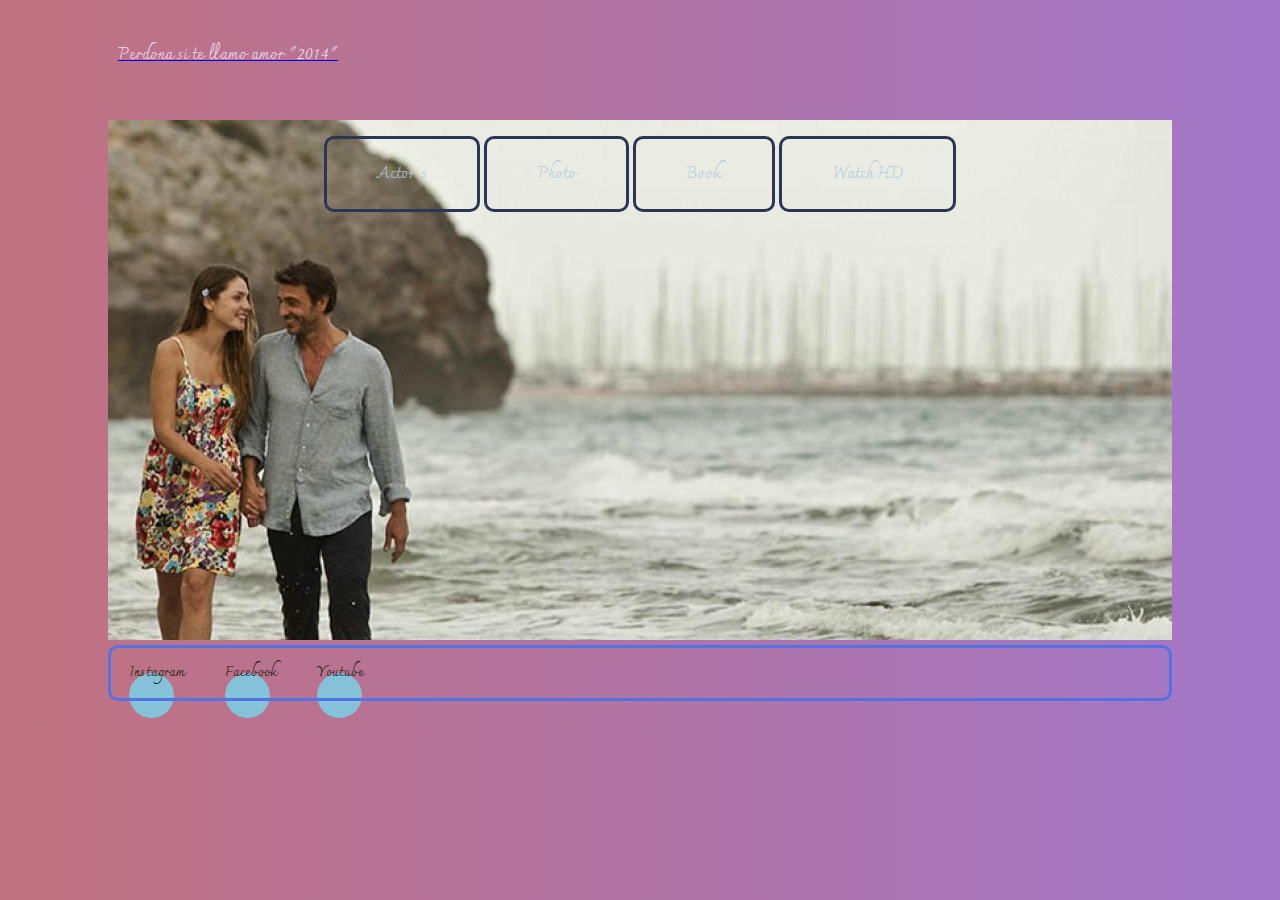
<file: Lion&Parrot/index4.html>
<!DOCTYPE html>
<html lang="en">
<head>
    <meta charset="UTF-8">
    <meta name="viewport" content="width=device-width, initial-scale=1.0">
    <link rel="preconnect" href="https://fonts.googleapis.com">
<link rel="preconnect" href="https://fonts.gstatic.com" crossorigin>
<link href="https://fonts.googleapis.com/css2?family=Charmonman:wght@700&display=swap" rel="stylesheet">
    <link rel="stylesheet" type="text/css" href='css/style4.css' />
    <link rel="icon" href="img/heart.png" type="images/x-icon">
    <title>Lion&Parrot</title>
</head>
<body> 

    <section class="main-page">        
        <a href="index.html"><p class="top">  Perdona si te llamo amor "2014"</p></a>
        <a href="index1.html" class="button"> Actor`s</a>
        <a href="index2.html" class="button"> Photo</a>
        <a href="index3.html" class="button"> Book</a> 
        <a href="index4.html" class="button"> Watch HD</a>  
        
        
        <section class="video">
            <iframe width="560" height="315" src="https://www.youtube.com/embed/OLQ26TaUA9Q" title="YouTube video player" frameborder="0" allow="accelerometer; autoplay; clipboard-write; encrypted-media; gyroscope; picture-in-picture" allowfullscreen></iframe>
        </section> 

    </section>
    
    

    

       

    

    <section class="main-page5">
        <button class="cta">
            Instagram <i class="ri-arrow-right-line"></i>
        </button>
        <button class="cta">
            Facebook <i class="ri-arrow-right-line"></i>
        </button>
        <button class="cta">
            Youtube <i class="ri-arrow-right-line"></i>
        </button>          
    </section>    

    

</body>
</html>
</file>
<file: cars/style.css>
* {
    font-family: "Poppins", sans-serif;
    color: black;
    font-size: 20px;
    font-weight: 400;
    box-sizing: border-box;
    margin: 0;
    padding: 0;
    border: none;
  }


.container {
    max-width: 1200px;
    width: 100%;
    margin: 0 auto;
}

.header {
    display: flex;
    justify-content: space-between;
    align-items: center;
    position: absolute;
    top: 16px;
  left: 23%;
  z-index: 2;
}

.header ul li {
    display: inline-block;
    list-style: none;
    text-transform: uppercase;
    font-weight: 600;
    font-size: 15px;
    margin-right: 35px;
    color: white;
}
.nav__link_active {
    border-bottom: 2px solid rgb(217, 219, 217);
}

.header__lng {
        text-transform: uppercase;
}



.header__lng span {
    color: brown;
    margin-right: 8px;
}

.header__lng_active {
    color: blueviolet !important;
}

.intro {
    background-image: url(./images/background-image.jpg);
    background-repeat: no-repeat;
    background-size: cover;
    background-position: center;
    padding: 200px 0 400px 0;
    position: relative;
}

.intro h1 {
    font-weight: 700;
    font-size: 48px;
    color: white;
    
    width: 70%;
    margin-bottom: 53px;
}

.intro button {
    background: red;
    padding: 11px 48px;
    font-size: 18px;
    color: white;

}

.intro__blocks {
    display: flex;
    gap: 21px;
    position: absolute;
    bottom: -10%;
    left: 23%;
}

.intro__block {
    background: #FFFFFF;
box-shadow: 0px 0px 15px rgba(0, 0, 0, 0.25);
padding: 39px 48px 37px 39px;
min-width: 386px;
position: relative;
}

.intro__block p {
    font-weight: 700;
    font-size: 18px;
    margin: 21px 0 15px 0;
}

.intro__block span {
    font-weight: 400;
    font-size: 18px;
    color: aquamarine;
}

.intro__block::before {
    content: "";
    background-image: url(./images/phone.svg);
    background-repeat: no-repeat;
    width: 30px;
    height: 30px;
    position: absolute;
    top: 10%;
    left: 9%;
}

.intro__block-calendar::before {
    content: "";
    background-image: url(./images/calendar.svg);
}

.intro__block-location::before {
    content: "";
    background-image: url(./images/location.svg);
}

.services {
    text-transform: uppercase;
    margin: 99px auto;
}

.services h2 {
    font-weight: 700;
    font-size: 30px;
    margin-bottom: 15px;
}

.services a {
    font-weight: 400;
    font-size: 15px;
}

.service__blocks {
    display: flex;
    gap: 20px;
    margin-top: 60px;
}

.service__block {
    position: relative;
}

.overlay {
    background: rgba(0, 0, 0, 0.7);
    position: absolute;
    width: 100%;
    height: 93%;
    top: 0;
    left: 0;
    display: none;
}

.service__block:hover .overlay {
    display: block;

}

.service__block:hover::before {
    content: url(./images/plus.png);
    width: 100px;
    height: 100px;
    position: absolute;
    top: 50%;
    left: 50%;
    transform: translate(-50%, -50%);
    z-index: 2;
}

.service__block:hover::after {
    content: "ANNUAL CHECKUPS FROM YOUR PHYSICIAN KEEP YOU IN GOOD HEALTH";
    width: 55%;
    height: auto;
    position: absolute;
    top: 65%;
    left: 10%;
    z-index: 2;
    color: white;
  }

  .about {
    background-color: black;
  }

  .about__inner {
    display: flex;
    justify-content: space-between;
    align-items: center;
    padding: 117px 0;
    
  }

  .about__info {
    
line-height: 150%;

  }

  .about__info h2{
    color: white !important;
    font-weight: 700;
font-size: 30px;

/* or 45px */
width: 70%;

letter-spacing: 0.15em;
margin: 42px;

  }

  .about__info p {
    color:aqua;
    font-weight: 600;
font-size: 15px;
width: 70%;
margin-bottom: 48px;

  }


  .about__info a {
    font-weight: 500;
    font-size: 18px;
    color: white;
    text-transform: uppercase;
  }


  .process {
    padding: 99px 0;
    text-align: center;
  }

  .process h2 {
    font-weight: 900;
    font-size: 148px;
    margin-bottom: 58px;
  }

  .process p {
    font-weight: 600;
    font-size: 40px;
  }

  .process__blocks {
    display: flex;
    gap: 19px;
    margin-top: 92px;

  }

  .process_block {
    background: #FFFFFF;
box-shadow: 0px 0px 15px rgba(0, 0, 0, 0.25);
line-height: 150%;
padding: 31px 24px 26px 30px;
min-height: 386px;
text-align: left;

  }

  .process_block p {
    font-weight: 700;
font-size: 18px;



letter-spacing: 0.15em;
text-transform: uppercase;
  }


  .process_block span {
    font-weight: 400;
font-size: 18px;
color: #B7B7B7;
  }













  .contacts {
    padding: 100px 0;
    background-color: #171616;
  }
  
  .contacts button {
    background: #db2512;
    padding: 11px 48px;
    font-size: 18px;
    color: white;
  }
  
  .contacts__title {
    font-weight: 700;
    font-size: 30px;
    color: white;
  }
  
  .contacts .block__title {
    margin-bottom: 40px;
  }
  
  .contacts__form {
    max-width: 440px;
  }
  
  .form__row {
    margin: 0 -20px;
    display: flex;
  }
  
  .form__group {
    margin-bottom: 30px;
    padding: 0 20px;
    flex: 1;
    position: relative;
  }
  
  .input {
    width: 100%;
    padding: 9px 0;
    outline: 0;
    border: 0;
    color: #fff;
    font-family: inherit;
    font-size: 15px;
    border-bottom: 1px solid #fff;
    background-color: transparent;
  }
  
  .input:focus + .label {
    transform: translateY(-15px);
    font-size: 12px;
  }
  
  .input:not(:placeholder-shown) + .label {
    transform: translateY(-15px);
    font-size: 12px;
  }
  
  .label {
    letter-spacing: 0.15em;
    color: #fff;
    position: absolute;
    top: 10px;
    left: 20px;
    pointer-events: none;
    transition: all 0.2s ease;
  }
  
  .textarea {
    min-height: 130px;
    width: 100%;
    padding: 9px 0;
    resize: vertical;
    outline: 0;
    border: 0;
    color: #fff;
    font-family: inherit;
    font-size: 15px;
    border-bottom: 1px solid #fff;
    background-color: transparent;
  }
  
  .textarea:focus + .label {
    transform: translateY(-15px);
    font-size: 12px;
  }
  
  .textarea:not(:placeholder-shown) + .label {
    transform: translateY(-15px);
    font-size: 12px;
  }
  
  .footer__wrapper {
    height: 150px;
    display: flex;
    align-items: center;
    justify-content: space-between;
  }
  
  .copyright {
    letter-spacing: 0.15em;
  }
  
  .footer__soc {
    display: flex;
  }
  
  .footer__soc-link {
    margin-right: 20px;
    text-decoration: none;
  }
  
  .footer__soc-link:last-child {
    margin-right: 0;
  }
  
  .footer__soc-link img {
    height: 25px;
  }
</file>
<file: CMaster/style.css>
@import url("https://fonts.googleapis.com/css2?family=Lato:wght@400;700&display=swap");

* {
  margin: 0;
  padding: 0;
  box-sizing: border-box;
}

button {
  outline: none;
  border: none;
}

a {
  text-decoration: none;
  color: white;
}

body {
  font-family: "Lato", sans-serif;
  font-size: 14px;
  font-weight: 400;
  color: white;
}

.container {
  max-width: 1100px;
  margin: 0 auto;
  padding: 0 10px;
  position: relative;
}

.header__inner {
  display: flex;
  justify-content: space-between;
  align-items: center;
  text-transform: uppercase;
  padding-top: 55px;
  position: absolute;
  width: calc(100% - 10px);
}

nav a {
  margin-right: 10px;
}

nav a:last-child {
  margin-right: 0;
}

.header__info span {
  margin-right: 41px;
  position: relative;
}

.header__info span::before {
  content: url(./images/lang.svg);
  position: absolute;
  top: -9px;
  right: 30px;
}

.header__info span::after {
  content: url(./images/arrow.svg);
  position: absolute;
  top: -6px;
  left: 25px;
}

.header__info button {
  border: 1px solid white;
  padding: 11px 29px;
  text-transform: uppercase;
  color: white;
  background-color: transparent;
}

@media screen and (max-width: 1155px) {
  .header__inner {
    flex-direction: column;
  }

  nav {
    text-align: center;
  }

  .header__inner div,
  nav {
    margin-bottom: 15px;
  }
}

.info {
  background-image: url(./images/background.jpg);
  background-repeat: no-repeat;
  background-size: cover;
  background-position: center;
  padding: 187px 0;
}

.info-block {
  display: flex;
  justify-content: center;
  align-items: center;
  flex-direction: column;
}

.info-block h1 {
  font-weight: 700;
  font-size: 72px;
  margin-bottom: 39px;
}

.info-block p {
  font-weight: 600;
  font-size: 24px;
  width: 28%;
  text-align: center;
  margin-bottom: 39px;
}

.info-block button {
  background: #ffffff;
  border-radius: 6px;
  color: #ed4c5c;
  font-weight: 600;
  padding: 17px 52px;
}

@media screen and (max-width: 768px) {
  .info {
    padding: 187px 0 100px 0;
  }
  .info-block p {
    font-size: 20px;
    width: 60%;
    margin-bottom: 20px;
  }
}

@media screen and (max-width: 576px) {
  .info-block h1 {
    font-size: 35px;
    margin-bottom: 20px;
    margin-top: 25px;
  }

  .info-block p {
    width: 75%;
  }
}

.possibilities {
  display: flex;
  color: black;
  align-items: center;
  padding: 95px 10px;
}

.possibilities-info h2 {
  font-weight: 600;
  font-size: 36px;
  width: 70%;
  margin-bottom: 45px;
}

.possibilities-info p {
  margin-bottom: 19px;
  width: 70%;
}

.link {
  color: #ed4c5c;
}

.possibilities-visual {
  position: relative;
}

.possibilities-visual::before {
  content: "";
  background-image: url(./images/play-button.png);
  width: 66px;
  height: 66px;
  position: absolute;
  left: 50%;
  top: 50%;
  transform: translate(-50%, -50%);
}

@media screen and (max-width: 1155px) {
  .possibilities {
    flex-direction: column;
    text-align: center;
  }

  .possibilities-info h2 {
    margin: 0 auto 30px;
  }

  .possibilities-info p {
    margin: 0 auto 15px;
  }
  .possibilities-visual {
    margin-top: 10px;
  }
}

@media screen and (max-width: 576px) {
  .possibilities {
    padding: 30px 10px;
  }
  .possibilities-info h2 {
    font-size: 30px;
  }

  .possibilities-visual img {
    width: 290px;
  }
}

.features {
  background-color: #fafafa;
  color: black;
  padding: 63px 0 124px 0;
}

.subtitle {
  text-align: center;
  font-weight: 600;
  font-size: 36px;
  margin-bottom: 63px;
}

.features__inner {
  display: flex;
}

.feature-block {
  margin-right: 30px;
  position: relative;
}

.feature-block:last-child {
  margin-right: 0;
}

.feature-block__inner {
  background: #ffffff;
  box-shadow: 0px 5px 30px rgba(0, 0, 0, 0.1);
  border-radius: 8px;
  padding: 33px 20px 25px 20px;
  width: 78%;
  position: absolute;
  bottom: -96px;
  left: 42px;
  text-align: center;
}

.feature-block__inner h3 {
  font-weight: 700;
  font-size: 18px;
  margin-bottom: 20px;
}

.feature-block__inner p {
  font-size: 12px;
  margin-bottom: 26px;
}

.feature__link {
  font-size: 12px;
}

@media screen and (max-width: 1155px) {
  .features__inner {
    flex-wrap: wrap;
    justify-content: center;
  }

  .features__inner div {
    margin-bottom: 100px;
  }

  .feature-block__inner {
    bottom: -186px;
  }
}

@media screen and (max-width: 768px) {
  .feature {
    padding: 30px 0 60px 0;
  }

  .subtitle {
    margin-bottom: 30px;
  }

  .feature-block {
    margin-right: 0;
  }
}

@media screen and (max-width: 576px) {
  .feature-block img {
    width: 290px;
  }

  .feature-block__inner {
    padding: 14px;
    left: 35px;
  }
}

.technology {
  color: black;
  padding: 63px 0 104px 0;
}

.teachnology__inner {
  display: flex;
  text-align: center;
  justify-content: space-between;
  align-items: center;
}

.technology-block img {
  width: 66px;
  height: 66px;
}

.technology-block h3 {
  font-weight: 700;
  font-size: 18px;
  margin-bottom: 10px;
}

.technology-block p {
  font-size: 12px;
  width: 68%;
  margin: 0 auto;
}

@media screen and (max-width: 1155px) {
  .teachnology__inner {
    flex-wrap: wrap;
  }
  .teachnology__inner div {
    width: 50%;
    margin-bottom: 15px;
  }
}

@media screen and (max-width: 768px){
  .technology {
    padding: 46px 0 60px;
  }
}

@media screen and (max-width: 576px) {
  .teachnology__inner div {
    width: 90%;
    margin: 0 auto 15px;
    }

  .technology-block p {
    width: 100%;
  }
}

.focus {
  background: #ed4c5c;
  padding: 95px 10px;
}

.focus__inner {
  display: flex;
  align-items: center;
}

.focus-content h3 {
  font-weight: 600;
  font-size: 36px;
  width: 70%;
  margin-bottom: 24px;
}

.focus-content p {
  margin-bottom: 40px;
  width: 78%;
}

.focus-content__img img {
  margin-right: 23px;
}

@media screen and (max-width: 1155px) {
  .focus__inner {
    flex-direction: column;
    text-align: center;
  }
  .focus-content h3 {
    margin: 0 auto 24px;
  }

  .focus-content p {
    margin: 0 auto 40px;
  }

  .focus-content__img {
    margin-bottom: 20px;
  }
}

@media screen and (max-width: 768px) {
.focus {
  padding: 35px 0;
}

.focus-content h3 {
  font-size: 30px;
}
}

@media screen and (max-width: 576px) {
.focus-img img{
width: 290px;
}
}

.contact {
  display: flex;
  color: black;
  padding: 117px 10px 123px 10px;
}

.contact__intro h2 {
  text-align: left;
  margin-bottom: 53px;
}

.contact__intro p {
  width: 70%;
}

.contact__info {
  width: 50%;
}

.contact__info button {
  background: #ed4c5c;
  border: 1.5px solid #ed4c5c;
  border-radius: 6px;
  color: white;
  text-transform: uppercase;
  padding: 17px 34px;
  margin-top: 3px;
}

.contact__info {
  width: 50%;
}

.contact__info input,
select {
  border: 1px solid #333333;
  border-radius: 6px;
  color: rgba(19, 39, 67, 0.5);
  padding: 21px 0 20px 31px;
  width: 100%;
  margin-bottom: 24px;
}

.contact__info .contact__name-input {
  margin-right: 30px;
  width: 46.6%;
}

.contact__info .contact__lastname-input {
  width: 46.6%;
}

@media screen and (max-width: 1155px) {
  .contact {
    flex-direction: column;
    align-items: center;
  }

  .contact__intro h2 {
    text-align: center;
    margin-bottom: 40px;
  }
  
  .contact__intro p {
    width: 100%;
    margin-bottom: 30px;
  }
  
  .contact__info {
    width: 75%;
  }

  .contact__info .contact__name-input {
    width: 47%;
  }

  .contact__info .contact__lastname-input {
    width: 47%;
  }
}

@media screen and (max-width: 768px){
  .contact {
    padding: 40px 10px;
  }

  .contact__info .contact__name-input {
    width: 90%;
  }

  .contact__info .contact__lastname-input {
    width: 90%;
  }

  .contact__info input, select {
    width: 90%;
  }
}

@media screen and (max-width: 576px){
  .contact__info {
    width: 82%;
  }
}


footer {
  background: #fafafa;
  color: black;
  padding: 85px 0;
}

.footer__inner {
  display: flex;
  flex-direction: column;
  justify-content: space-between;
}

.footer__info {
  display: flex;
  justify-content: space-between;
  align-items: center;
  margin-bottom: 120px;
}

.footer__info > div {
  width: 25%;
  font-size: 12px;
}

.footer__info div:nth-child(2) {
  min-height: 106px;
}

.footer__info h3 {
  font-weight: 700;
  font-size: 18px;
  margin-bottom: 33px;
}

.footer-addres p {
  font-size: 12px;
  width: 50%;
  line-height: 150%;
}

.footer-services ul li {
  list-style: none;
  margin-bottom: 5px;
}

.footer-contacts p:first-child {
  margin-bottom: 11px;
}

.footer-contacts p:nth-child(2) {
  margin-bottom: 20px;
}

.footer-contacts a {
  margin-right: 12px;
}

.footer-contacts a:last-child {
  margin-right: 0;
}


@media screen and (max-width: 1155px) {
  .footer {
    padding: 50px 10px;
  }

.footer__info {
  flex-wrap: wrap;
}

  .footer__info > div {
    width: 50%;
    
  }
}

@media screen and (max-width: 576px) {
  .footer__info > div {
    width: 90%;
    
  }

  .footer {
    padding: 30px 10px;
  }

  .footer__info {
    margin-bottom: 10px;
  }

  .footer__info h3 {
    margin-bottom: 15px;
  }

  footer__info div:nth-child(2) {
    min-height: 70px;
  } 

}
</file>
<file: dodge/css/style.css>
.did {
    color: red;
    text-align: center;
}

.box {
    text-align: center;
}

body {
    background: #333; /* Цвет фона */
</file>
<file: justme/css/style.css>
body {
    margin: 0;
    background: 
    url("../img/pattern.png");

    font-family: Tahoma;
    line-height: 1.5;
    font-size: 18px;
}

.card {
    width: 400px;
    margin: 30px auto;
    padding: 20px;
    background-color: #fff;
    box-shadow: 0 5px 10px #ccc;
    border-radius: 10px;
    
}

.card-photo {
    display: block;
    width: 200px;
    height: 200px;
    margin: 0 auto;
    border-radius: 50%;
}

.card-title {
    font-size: 20px;
    text-align: center;
    color: rgb(108, 124, 119);
}
.card-tex {
    font-size: 14px;
}

.card-subtitle {
    font-size: 18px;
    color: rgb(37, 138, 197);
}

.card-list {
    padding-left: 0;
    list-style-position: inside;
    font-size: 14px;
}


.card:hover {
    box-shadow: 0 5px 10px #3f148f;
    transition: .5s
}

.card-photo:hover {
    box-shadow: 0 5px 10px #d7da28;
    transition: .5s
  }
</file>
<file: pic/css/style.css>
body {
    margin-top: 30px;
    margin-bottom: 30px;
    background: linear-gradient(270deg, #651ea79a 0%, #97152b9a 100%); 
}

.power__pic {
    position: relative;
    width: 60%;
    margin-right: -100%;
   
}

.power__done {
    position: absolute;
    top: 5%;
    left: 80%;
    filter: blur(2px);

    animation-name: pic-shake;
    animation-duration: 2s;
    animation-iteration-count: infinite;
 
}

@keyframes pic-shake{
    0%{
        top:-7%;
    }
    50%{
        top:-10%;
        transform: rotate(70deg);
    }
    100%{
        top: -7%;
    }
}
</file>
<file: Project/css/style.css>
body {
  margin-top: 30px;
  margin-bottom: 30px;
  background: linear-gradient(270deg, #651ea79a 0%, #97152b9a 100%);
}

.top {
  font-family: 'Charmonman', cursive;
  color: #e9dff8;
  text-align: left;
  padding-left: 10px;
  margin-top: auto;
  animation: neon 5s infinite;

}

@keyframes neon {
  0%, 39%, 41%, 59%, 61%, 100% {
      text-shadow: 
      white 0 0 12px,
      #ff3aad 0 0 24px,
      #ff3aad 0 0 36px;
  }

  40%, 60% {
      text-shadow: none;
  }
}

.main-page {
  background-image: url('../img/23.jpg');
  background: url('../img/23.jpg') no-repeat center center fixed;
  height: 500px;
  padding-top: 10px;
  margin-left: 100px;
  margin-right: 100px;
  text-align: center;
}

.center-img {
  padding-top: 50px;
  height: 200px;
  display: inline-block;
  margin: 0 auto;
  

}

.main-page2 {
  background-image: url('../img/22.jpg');
  background: url('../img/22.jpg') no-repeat center center fixed;
  background-size: cover;
  height: 300px;
  background-size: cover;
  margin-left: 100px;
  margin-right: 100px;

}

.button {
  font-family: 'Charmonman', cursive;
  display: inline-block;
  color: rgb(177, 203, 226);
  text-decoration: none;
  margin-top: 50px;
  padding: 20px 50px;
  border: 3px solid #2b3555;
  border-radius: 10px;
}

.button:hover {
  animation: pulsate 1s ease-in-out;
}

@keyframes pulsate {
  0% {
    box-shadow:
      0 0 25px #5ddcff,
      0 0 50px #4e00c2;
  }
}

.main-page3 {
  background-image: url('../img/25.jpg');
  background: url('../img/25.jpg') no-repeat center center fixed;
  margin-left: 100px;
  margin-right: 100px;
  height: auto;
}

.video {
  padding-top: 50px;
  padding-bottom: 50px;
  text-align: center;
}



.main-page4 {

  background-image: url('../img/24.jpg');
  background: url('../img/24.jpg') no-repeat center center fixed;
  margin-left: 100px;
  margin-right: 100px;
  padding-bottom: 40px;
  height: 250px;
  text-align: center;
}

.main-page5 {
  margin-top: 5px;
  border: 3px solid #5173e4;
  border-radius: 10px;
  margin-left: 100px;
  margin-right: 100px;
  height: 50px;
  position: relative;
}

.zoom {
  display: inline-block;
  width: 190px;
  height: 190px;
  border: 2px solid #fff;
  box-shadow: 0 0 10px rgb (0, 0, 0, 0.2);
  border-radius: 50%;
  overflow: hidden;

  
}

.zoom img {
  width: 100%;
  height: 100%;
  display: block;
  transform: scale(1, 1);
  transition: all 0.3s ease-in-out;
}

.zoom:hover img{
  transform: scale(1.2, 1.2);
}

.wrapper {
  padding-left: 45px;
  padding-right: 45px;
  padding-top: 50px;
  padding-bottom: 50px;
  display: flex;
  justify-content: space-between;
}

.name {
  font-family: 'Charmonman', cursive;
  font-size: 24px;
  font-weight: bold;
  font-style: italic;
  color: #3ac4d6;
  text-decoration: none;
}

.cta {
  font-family: 'Charmonman', cursive;
  display: flex;
  display: inline-block;
  align-items: center;
  color: #0b1a0a;
  background: none;
  border: none;
  padding: 12px 18px;
  position: relative;
}

.cta:before {
  content: "";
  position: absolute;
  top: 50%;
  transform: translateY(-50%) translateX(calc(100%+4px));
  width: 45px;
  height: 45px;
  background: #85c1d8;
  border-radius: 50px;
  transition: transform .25s .25s cubic-bezier(0, 0, .5, 2);
  z-index: -1;

}

.cta:hover::before {
  width: 100%;
  transform: translateY(-50%) translateX(-18px);
  transition: transform .25s cubic-bezier(0, 0, .5, 2), width .25s .25s cubic-bezier(0, 0, .5, 2);
}

.cta:hover i {
  transform: translateX(3px);
}


.tilt {
  height: 200px;
  padding-top: 50px;
  -webkit-transition: all 0.5s ease;
  -moz-transition: all 0.5s ease;
  -o-transition: all 0.5s ease;
  -ms-transition: all 0.5s ease;
  transition: all 0.5s ease;
}

.tilt:hover {
  -webkit-transform: rotate(-10deg);
  -moz-transform: rotate(-10deg);
  -o-transform: rotate(-10deg);
  -ms-transform: rotate(-10deg);
  transform: rotate(-10deg);
}

.morph {
  height: 100px;
  margin-top: 50px;
  margin-left: 20px;
  margin-right: 20px;

  -webkit-transition: all 0.5s ease;
  -moz-transition: all 0.5s ease;
  -o-transition: all 0.5s ease;
  -ms-transition: all 0.5s ease;
  transition: all 0.5s ease;
}

.morph:hover {

  border: 10px solid #333;
  border-radius: 50%;
  -webkit-transform: rotate(360deg);
  -moz-transform: rotate(360deg);
  -o-transform: rotate(360deg);
  -ms-transform: rotate(360deg);
  transform: rotate(360deg);
}
</file>
<file: wrc/css/style.css>
.did {
    color: yellow;
    text-align: center;
}

.box {
    text-align: center;
}

body {
    background: #333; /* Цвет фона */
</file>
<file: parallax/Project/css/style.css>
body{
  margin-top: 30px;
  margin-bottom: 30px;
  background: linear-gradient(270deg, #651ea79a 0%, #97152b9a 100%);
}

.main-page {
  
  background-image: url('../img/23.jpg') ;
  background: url('../img/23.jpg') no-repeat center center fixed;  
      height: 500px;
    padding-top: 10px;
   margin-left: 100px;
   margin-right: 100px;
    text-align: center;
}

.center-img {
  padding-top: 50px;  
  height: 200px;
  display: inline-block;
  
  margin: 0 auto;
}

.main-page2 {
  background-image: url('../img/22.jpg') ;
  background: url('../img/22.jpg') no-repeat center center fixed;
  background-size: cover;
  height: 300px;
  background-size: cover;
  margin-left: 100px;
  margin-right: 100px;
}

.button {
  display: inline-block;
  color: rgb(177, 203, 226);
  text-decoration: none;
  margin-top: 50px;
  
  
  
  padding: 20px 50px;
  border: 3px solid #2b3555;
  border-radius: 10px;
}

.button:hover{
  animation: pulsate 1s ease-in-out;
}

@keyframes pulsate {
0%{
  box-shadow: 
  0 0 25px #5ddcff,
  0 0 50px #4e00c2;
}

}

  .main-page3 {
    background-image: url('../img/25.jpg') ;
  background: url('../img/25.jpg') no-repeat center center fixed;
    margin-left: 100px;
    margin-right: 100px;
    height: auto;
  }
  .video {
    padding-top: 50px;
    padding-bottom: 50px;
    text-align: center;
    
  }

  
  
  .main-page4 {
    background-image: url('../img/24.jpg') ;
  background: url('../img/24.jpg') no-repeat center center fixed;
    margin-left: 100px;
    margin-right: 100px;
    padding-bottom: 40px;
    height: 250px;
    
    text-align: center;
    
    
  }

  .main-page5 {
    margin-top: 5px;
    border: 3px solid #5173e4;
    border-radius: 10px;
    margin-left: 100px;
    margin-right: 100px;
    height: 50px;
  }

.cta {
 
    display: flex;
    display: inline-block;
    align-items: center;
    color: #0b1a0a;
    background: none;
    border: none;
    padding: 12px 18px;
    position: relative;
}

.cta:before {
    content: "";
    position: absolute;
    top: 50%;
    transform: translateY(-50%)
    translateX(calc(100%+4px));
    width: 45px;
    height: 45px;
    background: #85c1d8;
    border-radius: 50px;
    transition: transform .25s .25s
    cubic-bezier(0, 0, .5, 2);
    z-index: -1;
          
}

.cta:hover::before {
    width: 100%;
    transform: translateY(-50%)
    translateX(-18px);
    transition: transform .25s
    cubic-bezier(0, 0, .5, 2), width
    .25s .25s cubic-bezier(0, 0, .5, 2);
}

.cta:hover i {
    transform: translateX(3px);
}


.tilt {
  height: 200px;
  padding-top: 50px;
  -webkit-transition: all 0.5s ease;
  -moz-transition: all 0.5s ease;
  -o-transition: all 0.5s ease;
  -ms-transition: all 0.5s ease;
  transition: all 0.5s ease;}
  .tilt:hover {
  -webkit-transform: rotate(-10deg);
  -moz-transform: rotate(-10deg);
  -o-transform: rotate(-10deg);
  -ms-transform: rotate(-10deg);
  transform: rotate(-10deg);}

.morph {
  height: 100px;
  margin-top: 50px;
  margin-left: 20px;
  margin-right: 20px;
  
  -webkit-transition: all 0.5s ease;
  -moz-transition: all 0.5s ease;
  -o-transition: all 0.5s ease;
  -ms-transition: all 0.5s ease;
  transition: all 0.5s ease;
  }
  .morph:hover {
    
  border: 10px solid #333;
  border-radius: 50%;
  -webkit-transform: rotate(360deg);
  -moz-transform: rotate(360deg);
  -o-transform: rotate(360deg);
  -ms-transform: rotate(360deg);
  transform: rotate(360deg);}
</file>
<file: Lion&Parrot/css/style.css>
body {
  margin-top: 30px;
  margin-bottom: 30px;
  background: linear-gradient(270deg, #651ea79a 0%, #97152b9a 100%);
}

.top {
  font-family: 'Charmonman', cursive;
  color: #e9dff8;
  text-align: left;
  padding-left: 10px;
  margin-top: auto;
  animation: neon 5s infinite;
  

}

@keyframes neon {
  0%, 39%, 41%, 59%, 61%, 100% {
      text-shadow: 
      white 0 0 12px,
      #ff3aad 0 0 24px,
      #ff3aad 0 0 36px;
  }

  40%, 60% {
      text-shadow: none;
  }
}

.main-page {
  background-image: url('../img/23.jpg');
  background: url('../img/23.jpg') no-repeat center center fixed;
  height: 500px;
  padding-top: 10px;
  
  
  
  margin-left: 100px;
  margin-right: 100px;
  text-align: center;
}

.center-img {
  padding-top: 50px;
  height: 200px;
  display: inline-block;
  margin: 0 auto;
  

}

.main-page2 {
  background-image: url('../img/22.jpg');
  background: url('../img/22.jpg') no-repeat center center fixed;
  background-size: cover;
  height: 300px;
  background-size: cover;
  margin-left: 100px;
  margin-right: 100px;

}

.button {
  font-family: 'Charmonman', cursive;
  display: inline-block;
  color: rgb(177, 203, 226);
  text-decoration: none;
  margin-top: 50px;
  padding: 20px 50px;
  border: 3px solid #2b3555;
  border-radius: 10px;
}

.button:hover {
  animation: pulsate 1s ease-in-out;
}

@keyframes pulsate {
  0% {
    box-shadow:
      0 0 25px #5ddcff,
      0 0 50px #4e00c2;
  }
}

.main-page3 {
  background-image: url('../img/25.jpg');
  background: url('../img/25.jpg') no-repeat center center fixed;
  margin-left: 100px;
  margin-right: 100px;
  height: auto;
}

.video {
  padding-top: 50px;
  padding-bottom: 50px;
  text-align: center;
}



.main-page4 {

  background-image: url('../img/24.jpg');
  background: url('../img/24.jpg') no-repeat center center fixed;
  margin-left: 100px;
  margin-right: 100px;
  padding-bottom: 40px;
  height: 250px;
  text-align: center;
}

.main-page5 {
  margin-top: 5px;
  border: 3px solid #5173e4;
  border-radius: 10px;
  margin-left: 100px;
  margin-right: 100px;
  height: 50px;
  position: relative;
}

.zoom {
  display: inline-block;
  width: 190px;
  height: 190px;
  border: 2px solid #fff;
  box-shadow: 0 0 10px rgb (0, 0, 0, 0.2);
  border-radius: 50%;
  overflow: hidden;

  
}

.zoom img {
  width: 100%;
  height: 100%;
  display: block;
  transform: scale(1, 1);
  transition: all 0.3s ease-in-out;
}

.zoom:hover img{
  transform: scale(1.2, 1.2);
}

.wrapper {
  padding-left: 45px;
  padding-right: 45px;
  padding-top: 50px;
  padding-bottom: 50px;
  display: flex;
  justify-content: space-between;
}

.name {
  font-family: 'Charmonman', cursive;
  font-size: 24px;
  font-weight: bold;
  font-style: italic;
  color: #3ac4d6;
  text-decoration: none;
}

.cta {
  font-family: 'Charmonman', cursive;
  display: flex;
  display: inline-block;
  align-items: center;
  color: #0b1a0a;
  background: none;
  border: none;
  padding: 12px 18px;
  position: relative;
}

.cta:before {
  content: "";
  position: absolute;
  top: 50%;
  transform: translateY(-50%) translateX(calc(100%+4px));
  width: 45px;
  height: 45px;
  background: #85c1d8;
  border-radius: 50px;
  transition: transform .25s .25s cubic-bezier(0, 0, .5, 2);
  z-index: -1;

}

.cta:hover::before {
  width: 100%;
  transform: translateY(-50%) translateX(-18px);
  transition: transform .25s cubic-bezier(0, 0, .5, 2), width .25s .25s cubic-bezier(0, 0, .5, 2);
}

.cta:hover i {
  transform: translateX(3px);
}


.tilt {
  height: 200px;
  padding-top: 50px;
  -webkit-transition: all 0.5s ease;
  -moz-transition: all 0.5s ease;
  -o-transition: all 0.5s ease;
  -ms-transition: all 0.5s ease;
  transition: all 0.5s ease;
}

.tilt:hover {
  -webkit-transform: rotate(-10deg);
  -moz-transform: rotate(-10deg);
  -o-transform: rotate(-10deg);
  -ms-transform: rotate(-10deg);
  transform: rotate(-10deg);
}

.morph {
  height: 100px;
  margin-top: 50px;
  margin-left: 20px;
  margin-right: 20px;

  -webkit-transition: all 0.5s ease;
  -moz-transition: all 0.5s ease;
  -o-transition: all 0.5s ease;
  -ms-transition: all 0.5s ease;
  transition: all 0.5s ease;
}

.morph:hover {

  border: 10px solid #333;
  border-radius: 50%;
  -webkit-transform: rotate(360deg);
  -moz-transform: rotate(360deg);
  -o-transform: rotate(360deg);
  -ms-transform: rotate(360deg);
  transform: rotate(360deg);
}

.radio {
  height: 300px;
  width: 300px;
  padding-left: 30px;
  
  display: inline-block;
}
</file>
<file: Lion&Parrot/css/style3.css>
body {
    margin-top: 30px;
    margin-bottom: 30px;
    background: linear-gradient(270deg, #651ea79a 0%, #97152b9a 100%);
  }
  
  .top {
    font-family: 'Charmonman', cursive;
    color: #e9dff8;
    text-align: left;
    padding-left: 10px;
    margin-top: auto;
    animation: neon 5s infinite;
    
  
  }
  
  @keyframes neon {
    0%, 39%, 41%, 59%, 61%, 100% {
        text-shadow: 
        white 0 0 12px,
        #ff3aad 0 0 24px,
        #ff3aad 0 0 36px;
    }
  
    40%, 60% {
        text-shadow: none;
    }
  }
  
  .main-page {
    background-image: url('../img/bookk.jpg');
    background: url('../img/bookk.jpg') no-repeat center center fixed;
    height: 600px;
    padding-top: 10px;
    margin-left: 100px;
    margin-right: 100px;
    text-align: center;
  }
  
  .center-img {
    padding-top: 50px;
    height: 200px;
    display: inline-block;
    margin: 0 auto;
    
  
  }
  
  .main-page2 {
    background-image: url('../img/22.jpg');
    background: url('../img/22.jpg') no-repeat center center fixed;
    background-size: cover;
    height: 300px;
    background-size: cover;
    margin-left: 100px;
    margin-right: 100px;
  
  }
  
  .button {
    font-family: 'Charmonman', cursive;
    display: inline-block;
    color: rgb(177, 203, 226);
    text-decoration: none;
    margin-top: 50px;
    padding: 20px 50px;
    border: 3px solid #2b3555;
    border-radius: 10px;
  }
  
  .button:hover {
    animation: pulsate 1s ease-in-out;
  }
  
  @keyframes pulsate {
    0% {
      box-shadow:
        0 0 25px #5ddcff,
        0 0 50px #4e00c2;
    }
  }
  
  .main-page3 {
    background-image: url('../img/25.jpg');
    background: url('../img/25.jpg') no-repeat center center fixed;
    margin-left: 100px;
    margin-right: 100px;
    height: auto;
  }
  
  .video {
    padding-top: 50px;
    padding-bottom: 50px;
    text-align: center;
  }
  
  
  
  .main-page4 {
  
    background-image: url('../img/24.jpg');
    background: url('../img/24.jpg') no-repeat center center fixed;
    margin-left: 100px;
    margin-right: 100px;
    padding-bottom: 40px;
    height: 250px;
    text-align: center;
  }
  
  .main-page5 {
    margin-top: 5px;
    border: 3px solid #5173e4;
    border-radius: 10px;
    margin-left: 100px;
    margin-right: 100px;
    height: 50px;
    position: relative;
  }
  
  .zoom {
    display: inline-block;
    width: 190px;
    height: 190px;
    border: 2px solid #fff;
    box-shadow: 0 0 10px rgb (0, 0, 0, 0.2);
    border-radius: 50%;
    overflow: hidden;
  
    
  }
  
  .zoom img {
    width: 100%;
    height: 100%;
    display: block;
    transform: scale(1, 1);
    transition: all 0.3s ease-in-out;
  }
  
  .zoom:hover img{
    transform: scale(1.2, 1.2);
  }
  
  .wrapper {
    padding-left: 45px;
    padding-right: 45px;
    padding-top: 50px;
    padding-bottom: 50px;
    display: flex;
    justify-content: space-between;
  }
  
  .name {
    font-family: 'Charmonman', cursive;
    font-size: 24px;
    font-weight: bold;
    font-style: italic;
    color: #3ac4d6;
    text-decoration: none;
  }
  
  .cta {
    font-family: 'Charmonman', cursive;
    display: flex;
    display: inline-block;
    align-items: center;
    color: #0b1a0a;
    background: none;
    border: none;
    padding: 12px 18px;
    position: relative;
  }
  
  .cta:before {
    content: "";
    position: absolute;
    top: 50%;
    transform: translateY(-50%) translateX(calc(100%+4px));
    width: 45px;
    height: 45px;
    background: #85c1d8;
    border-radius: 50px;
    transition: transform .25s .25s cubic-bezier(0, 0, .5, 2);
    z-index: -1;
  
  }
  
  .cta:hover::before {
    width: 100%;
    transform: translateY(-50%) translateX(-18px);
    transition: transform .25s cubic-bezier(0, 0, .5, 2), width .25s .25s cubic-bezier(0, 0, .5, 2);
  }
  
  .cta:hover i {
    transform: translateX(3px);
  }
  
  
  .tilt {
    height: 200px;
    padding-top: 50px;
    -webkit-transition: all 0.5s ease;
    -moz-transition: all 0.5s ease;
    -o-transition: all 0.5s ease;
    -ms-transition: all 0.5s ease;
    transition: all 0.5s ease;
  }
  
  .tilt:hover {
    -webkit-transform: rotate(-10deg);
    -moz-transform: rotate(-10deg);
    -o-transform: rotate(-10deg);
    -ms-transform: rotate(-10deg);
    transform: rotate(-10deg);
  }
  
  .morph {
    height: 100px;
    margin-top: 50px;
    margin-left: 20px;
    margin-right: 20px;
  
    -webkit-transition: all 0.5s ease;
    -moz-transition: all 0.5s ease;
    -o-transition: all 0.5s ease;
    -ms-transition: all 0.5s ease;
    transition: all 0.5s ease;
  }
  
  .morph:hover {
  
    border: 10px solid #333;
    border-radius: 50%;
    -webkit-transform: rotate(360deg);
    -moz-transform: rotate(360deg);
    -o-transform: rotate(360deg);
    -ms-transform: rotate(360deg);
    transform: rotate(360deg);
  }
</file>
<file: Lion&Parrot/css/style4.css>
body {
    margin-top: 30px;
    margin-bottom: 30px;
    background: linear-gradient(270deg, #651ea79a 0%, #97152b9a 100%);
  }
  
  .top {
    font-family: 'Charmonman', cursive;
    color: #e9dff8;
    text-align: left;
    padding-left: 10px;
    margin-top: auto;
    animation: neon 5s infinite;
    
  
  }
  
  @keyframes neon {
    0%, 39%, 41%, 59%, 61%, 100% {
        text-shadow: 
        white 0 0 12px,
        #ff3aad 0 0 24px,
        #ff3aad 0 0 36px;
    }
  
    40%, 60% {
        text-shadow: none;
    }
  }
  
  .main-page {
    background-image: url('../img/244.jpg');
    background: url('../img/244.jpg') no-repeat center center fixed;
    height: 600px;
    padding-top: 10px;
    margin-left: 100px;
    margin-right: 100px;
    text-align: center;
  }
  
  .center-img {
    padding-top: 50px;
    height: 200px;
    display: inline-block;
    margin: 0 auto;
    
  
  }
  
  .main-page2 {
    background-image: url('../img/22.jpg');
    background: url('../img/22.jpg') no-repeat center center fixed;
    background-size: cover;
    height: 300px;
    background-size: cover;
    margin-left: 100px;
    margin-right: 100px;
  
  }
  
  .button {
    font-family: 'Charmonman', cursive;
    display: inline-block;
    color: rgb(177, 203, 226);
    text-decoration: none;
    margin-top: 50px;
    padding: 20px 50px;
    border: 3px solid #2b3555;
    border-radius: 10px;
  }
  
  .button:hover {
    animation: pulsate 1s ease-in-out;
  }
  
  @keyframes pulsate {
    0% {
      box-shadow:
        0 0 25px #5ddcff,
        0 0 50px #4e00c2;
    }
  }
  
  .main-page3 {
    background-image: url('../img/25.jpg');
    background: url('../img/25.jpg') no-repeat center center fixed;
    margin-left: 100px;
    margin-right: 100px;
    height: auto;
  }
  
  .video {
    padding-top: 50px;
    padding-bottom: 50px;
    text-align: center;
  }
  
  
  
  .main-page4 {
  
    background-image: url('../img/24.jpg');
    background: url('../img/24.jpg') no-repeat center center fixed;
    margin-left: 100px;
    margin-right: 100px;
    padding-bottom: 40px;
    height: 250px;
    text-align: center;
  }
  
  .main-page5 {
    margin-top: 5px;
    border: 3px solid #5173e4;
    border-radius: 10px;
    margin-left: 100px;
    margin-right: 100px;
    height: 50px;
    position: relative;
  }
  
  .zoom {
    display: inline-block;
    width: 190px;
    height: 190px;
    border: 2px solid #fff;
    box-shadow: 0 0 10px rgb (0, 0, 0, 0.2);
    border-radius: 50%;
    overflow: hidden;
  
    
  }
  
  .zoom img {
    width: 100%;
    height: 100%;
    display: block;
    transform: scale(1, 1);
    transition: all 0.3s ease-in-out;
  }
  
  .zoom:hover img{
    transform: scale(1.2, 1.2);
  }
  
  .wrapper {
    padding-left: 45px;
    padding-right: 45px;
    padding-top: 50px;
    padding-bottom: 50px;
    display: flex;
    justify-content: space-between;
  }
  
  .name {
    font-family: 'Charmonman', cursive;
    font-size: 24px;
    font-weight: bold;
    font-style: italic;
    color: #3ac4d6;
    text-decoration: none;
  }
  
  .cta {
    font-family: 'Charmonman', cursive;
    display: flex;
    display: inline-block;
    align-items: center;
    color: #0b1a0a;
    background: none;
    border: none;
    padding: 12px 18px;
    position: relative;
  }
  
  .cta:before {
    content: "";
    position: absolute;
    top: 50%;
    transform: translateY(-50%) translateX(calc(100%+4px));
    width: 45px;
    height: 45px;
    background: #85c1d8;
    border-radius: 50px;
    transition: transform .25s .25s cubic-bezier(0, 0, .5, 2);
    z-index: -1;
  
  }
  
  .cta:hover::before {
    width: 100%;
    transform: translateY(-50%) translateX(-18px);
    transition: transform .25s cubic-bezier(0, 0, .5, 2), width .25s .25s cubic-bezier(0, 0, .5, 2);
  }
  
  .cta:hover i {
    transform: translateX(3px);
  }
  
  
  .tilt {
    height: 200px;
    padding-top: 50px;
    -webkit-transition: all 0.5s ease;
    -moz-transition: all 0.5s ease;
    -o-transition: all 0.5s ease;
    -ms-transition: all 0.5s ease;
    transition: all 0.5s ease;
  }
  
  .tilt:hover {
    -webkit-transform: rotate(-10deg);
    -moz-transform: rotate(-10deg);
    -o-transform: rotate(-10deg);
    -ms-transform: rotate(-10deg);
    transform: rotate(-10deg);
  }
  
  .morph {
    height: 100px;
    margin-top: 50px;
    margin-left: 20px;
    margin-right: 20px;
  
    -webkit-transition: all 0.5s ease;
    -moz-transition: all 0.5s ease;
    -o-transition: all 0.5s ease;
    -ms-transition: all 0.5s ease;
    transition: all 0.5s ease;
  }
  
  .morph:hover {
  
    border: 10px solid #333;
    border-radius: 50%;
    -webkit-transform: rotate(360deg);
    -moz-transform: rotate(360deg);
    -o-transform: rotate(360deg);
    -ms-transform: rotate(360deg);
    transform: rotate(360deg);
  }
</file>
